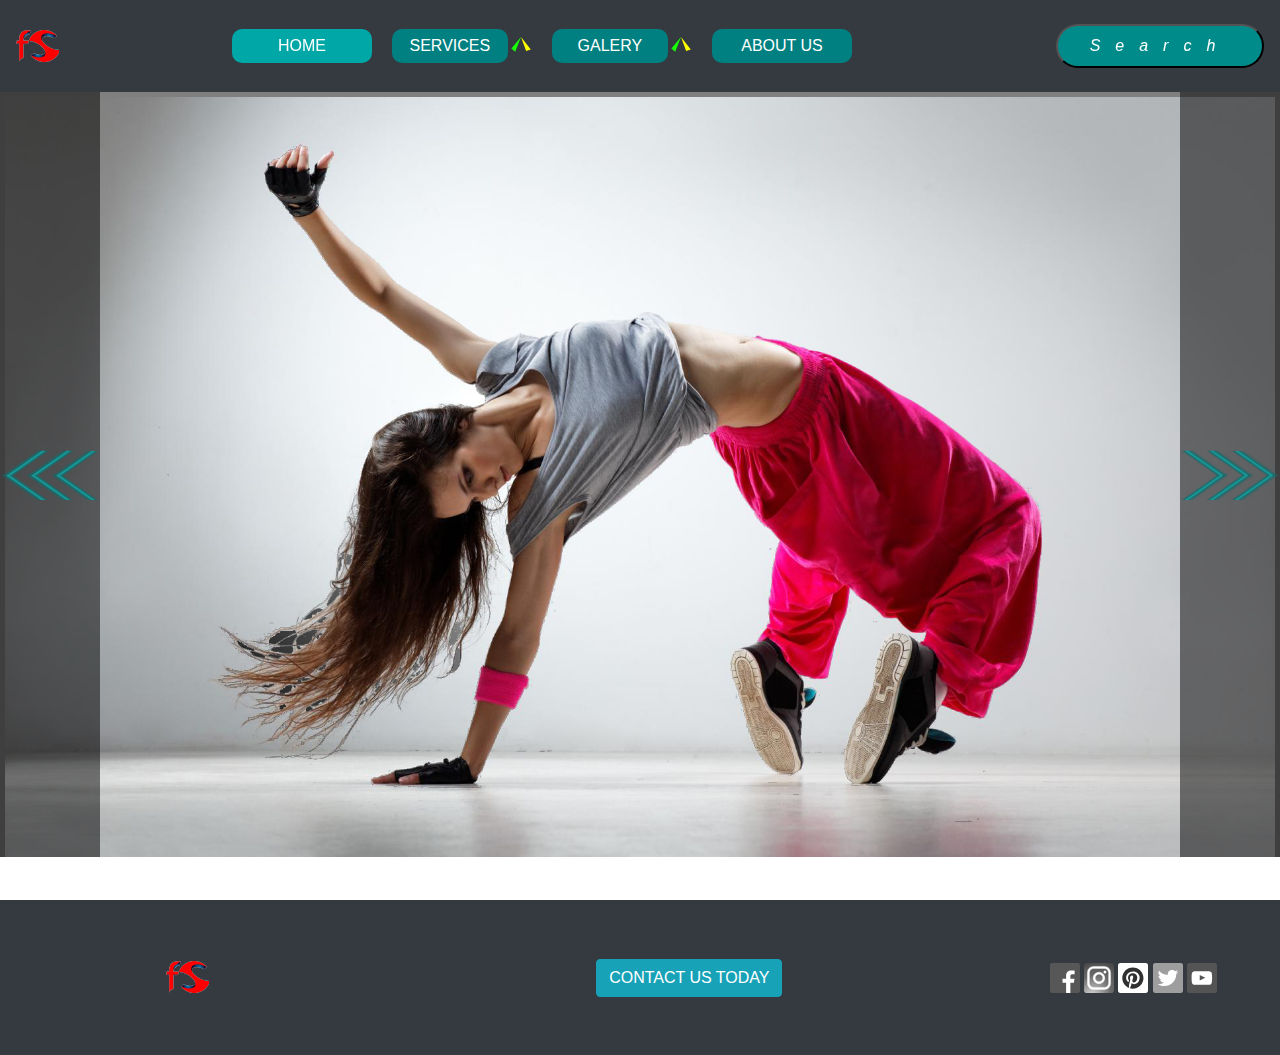
<file: flex-studio/index.html>
﻿<!DOCTYPE html>
<html lang="en">
<head>
  <title>Flex-Studio</title>
  <meta charset="UTF-8">
  <meta name="description" content="Flex-Studio">
  <meta name="keywords" content="Flex-Studio, Flex, Studio, Flex Studio, Studio Flex">
  <meta name="author" content="">
  <meta name="viewport" content="width=device-width, initial-scale=1.0">
  <link rel="stylesheet" type="text/css" href="css/bootstrap.min.css">
  <link rel="stylesheet" type="text/css" href="css/style.css">

</head>

<body>
  <header>
    <nav class="navbar navbar-expand-lg navbar navbar-dark bg-dark justify-content-lg-between flex-lg-wrap w-100">
  <!-- logo -->
      <a class="navbar-brand text-hide order-md-1" href="index.html">life STYLE Free PSD Website Tem<img src="images/logo.png"></a>
  <!-- menu button -->
      <button type="button" class="fs-menu-button order-md-3" onclick="menuShowFunction()">
        <span class="fs-menu-b-item1" id="fs_menu_b_item1"></span>
        <span class="fs-menu-b-item2" id="fs_menu_b_item2"></span>
        <span class="fs-menu-b-item3" id="fs_menu_b_item3"></span>
      </button>
  <!-- search button -->
      <button type="button" class="input-search d-xs-flex col-md-2 col-sm-12 col-md-7 col-lg-2 order-md-2 order-lg-4 my-3 ml-lg-5" data-toggle="modal" data-target="#exampleModal" data-whatever="@getbootstrap">Search</button>
  <!-- menu -->
      <div class="order-md-4 order-lg-3" id="">
        <ul class="h-menu" id="h_menu">
          <li>
            <div class="fs-menu-page fs-active">
              <a href="index.html">HOME</a>
              <!-- <div class="fs-dropdown-icon" id="fs-dropdown-icon1">
                <span class="fs-span-icon"></span>
              </div> -->
            </div>
            <!-- <div class="fs-menu-item" id="fs_menu_item1">
              <a href="#">TEST</a>
              <a href="#">TEST</a>
              <a href="#">TEST</a>
              <a href="#">TEST</a>
              <a href="#">TEST</a>
            </div> -->
          </li>
          <li>
            <div class="fs-menu-page">
              <a href="#">SERVICES</a>
              <div class="fs-dropdown-icon" id="fs-dropdown-icon2" onclick="iconClickFunction(1)">
                <span class="fs-span-icon" id="fs_span_icon2"></span>
              </div>
            </div>
            <div class="fs-menu-item" id="fs_menu_item2">
              <a href="#">Service 1</a>
              <a href="#">Service 2</a>
              <a href="#">Service 3</a>
              <a href="#">Service 4</a>
              <a href="#">Service 5</a>
            </div>
          </li>
          <li>
            <div class="fs-menu-page">
              <a href="#">GALERY</a>
              <div class="fs-dropdown-icon" id="fs-dropdown-icon3" onclick="iconClickFunction(2)">
                <span class="fs-span-icon" id="fs_span_icon3"></span>
              </div>
            </div>
            <div class="fs-menu-item" id="fs_menu_item3">
              <a href="#">Gallery 1</a>
              <a href="#">Gallery 2</a>
              <a href="#">Gallery 3</a>
              <a href="#">Gallery 4</a>
              <a href="#">Gallery 5</a>
            </div>
          </li>
          <li>
            <div class="fs-menu-page">
              <a href="about_us.html">ABOUT US</a>
              <!-- <div class="fs-dropdown-icon" id="fs-dropdown-icon4">
                <span class="fs-span-icon"></span>
              </div> -->
            </div>
            <!-- <div class="fs-menu-item" id="fs_menu_item4">
              <a href="#">TEST</a>
              <a href="#">TEST</a>
              <a href="#">TEST</a>
              <a href="#">TEST</a>
              <a href="#">TEST</a>
            </div> -->
          </li>
        </ul>
      </div>
    </nav>
        <section>
          <div class="fs-slider-conteiner">
            <div class="fs-img-window">            
                <div id="div-preview" class="fs-botton-preview">
                    <div class="fs-preview" id="fsPreview" onclick="myFunction(0)" onmouseover="previewFunction()" onmouseout="stopPreviewFunction()">
                        <div class="fs-preview-background"></div>
                        <div class="fs-preview-icon">
                            <div class="fs-icon1" id="previewIcon1">
                                
                            </div>
                            <div class="fs-icon2" id="previewIcon2">
                                
                            </div>
                            <div class="fs-icon3" id="previewIcon3">
                                
                            </div>
                        </div>
                    </div>
                </div>
                <div id="div-next" class="fs-botton-next">
                    <div class="fs-next" id="fsNext" onClick="myFunction(1)" onmouseover="nextFunction()" onmouseout="stopNextFunction()">
                        <div class="fs-next-background"></div>
                        <div class="fs-next-icon">
                            <div class="fs-icon1" id="nextIcon1">
                                
                            </div>
                            <div class="fs-icon2" id="nextIcon2">
                                
                            </div>
                            <div class="fs-icon3" id="nextIcon3">
                                
                            </div>
                        </div>
                    </div>
                </div>

                <div class="fs-img-conteiner" id="imgConteiner">
                    <div><img src="images/hip-hop1.jpg"></div>
                    <div><img src="images/hip-hop2.jpg"></div>
                    <div><img src="images/hip-hop3.jpg"></div>
                    <div><img src="images/hip-hop4.jpg"></div>
                    <div><img src="images/hip-hop5.jpg"></div>
                </div>
                <div class="fs-img-conteiner fs-imgConteiner-clon" id="imgConteiner-clon">
                  <div><img src="images/hip-hop1.png"></div>
                  <div><img src="images/hip-hop2.png"></div>
                  <div><img src="images/hip-hop3.png"></div>
                  <div><img src="images/hip-hop4.png"></div>
                  <div><img src="images/hip-hop5.png"></div>
              </div>
            </div>
        </div>
        </section>
  </header>
  <footer class="d-md-flex center bg-dark p-5 fs-footer w-100">	
		<article class="py-2 col-sm-12 col-md-3">
			<a class="navbar-brand text-hide order-md-1" href="index.html">life STYLE Free PSD Website Tem<img src="images/logo.png"></a>
		</article>
		<article class="py-2 fs-contactUs col-sm-12 col-md-3">
				<button type="button" class="btn btn-info" data-toggle="modal" data-target="#lsContactUs" data-whatever="@getbootstrap">CONTACT US TODAY</button>
		</article>
		<nav class="f-links py-2 col-sm-12 col-md-3 col-lg-2">
			<ul class="flex-sb-c m-0 justify-content-between w-100">
				<li>
					<a href="https://www.facebook.com/"><img src="images/facebook.svg"></a>
				</li>
				<li>
					<a href="https://www.instagram.com/"><img src="images/instagram.svg"></a>
				</li>
				<li>
					<a href="https://www.pinterest.com/"><img src="images/pinterest.svg"></a>
				</li>
				<li>
					<a href="https://twitter.com/"><img src="images/twitter.svg"></a>
				</li>
				<li>
					<a href="https://www.youtube.com/"><img src="images/youtube.svg"></a>
				</li>
			</ul>
    </nav>
</footer>



  <div class="modal fade" id="exampleModal" tabindex="-1" role="dialog" aria-labelledby="exampleModalLabel" aria-hidden="true">
    <div class="modal-dialog modal-lg modal-dialog-centered" role="document">
      <div class="modal-content">
        <div class="modal-header">
      <form class="d-sm-flex my-6 my-lg-0 col-12">
      <input class="form-control mr-sm-2" type="search" placeholder="Search" aria-label="Search" autofocus>
  
      <button class="btn btn-outline-info my-2 my-sm-0 col-sm" type="submit">Search</button>
      </form>
        </div>
        <div class="modal-footer">
          <button type="button" class="btn btn-secondary " data-dismiss="modal">Close</button>
        </div>
      </div>
    </div>
  </div>
  
  <div class="modal fade" id="lsContactUs" tabindex="-1" role="dialog" aria-labelledby="exampleModalLabel" aria-hidden="true">
    <div class="modal-dialog modal-lg modal-dialog-centered" role="document">
      <div class="modal-content p-3">
      <form class="">
        <div class="d-flex">
          <div class="py-2 col-sm-12 col-md-6">
          <label for="ls-firstName">First Name</label>
          <input class="form-control" type="text" name="firstName" id="ls-firstName" value="" autofocus>
          </div>
  
  
          <div class="py-2 col-sm-12 col-md-6">
          <label for="ls-lastName">Last Name</label>
          <input class="form-control" type="text" name="ls-lastName" id="ls-lastName" value="">
          </div>
        </div>
      
      <div class="p-3">
        <div class="form-check">
          <input class="form-check-input" type="radio" name="gender" id="gender1" value="male" checked>
          <label class="form-check-label" for="gender1">male</label>
        </div>
  
        <div class="form-check">
          <input class="form-check-input" type="radio" name="gender" id="gender2" value="female">
          <label class="form-check-label" for="gender2">female</label>
        </div>
      </div>
      
      <div class="p-3">
        <label for="ls-Email">Email address</label>
        <input type="email" class="form-control" id="ls-Email" aria-describedby="emailHelp" placeholder="Enter email">
      </div>
  
      <div class="p-3">
        <label for="ls-textarea">message</label>
        <textarea class="form-control" id="ls-textarea" rows="3"></textarea>
      </div>
  
      <div class="d-flex justify-content-between px-3">
        <button class="btn btn-outline-info my-2 my-sm-0" type="submit">Send</button>
        <button type="button" class="btn btn-outline-info my-2 my-sm-0" data-dismiss="modal">Close</button>
      </div>
      </form>
      </div>
    </div>
  </div>
<!-- <script type="text/javascript" src="js/jquery-3.4.1.min.js"></script> -->
<script src="https://ajax.googleapis.com/ajax/libs/jquery/3.4.0/jquery.min.js"></script>
<script type="text/javascript" src="js/popper.min.js"></script>
<script type="text/javascript" src="js/bootstrap.min.js"></script>
<script type="text/javascript" src="js/main.js"></script>


<!-- <script>
  $('.modal').on('shown.bs.modal', function() {
    $(this).find('[autofocus]').focus();
  });
  </script> -->
<!-- <script type="text/javascript" src="js/jquery.easing.1.3.js"></script> -->
</body>
</html>
</file>
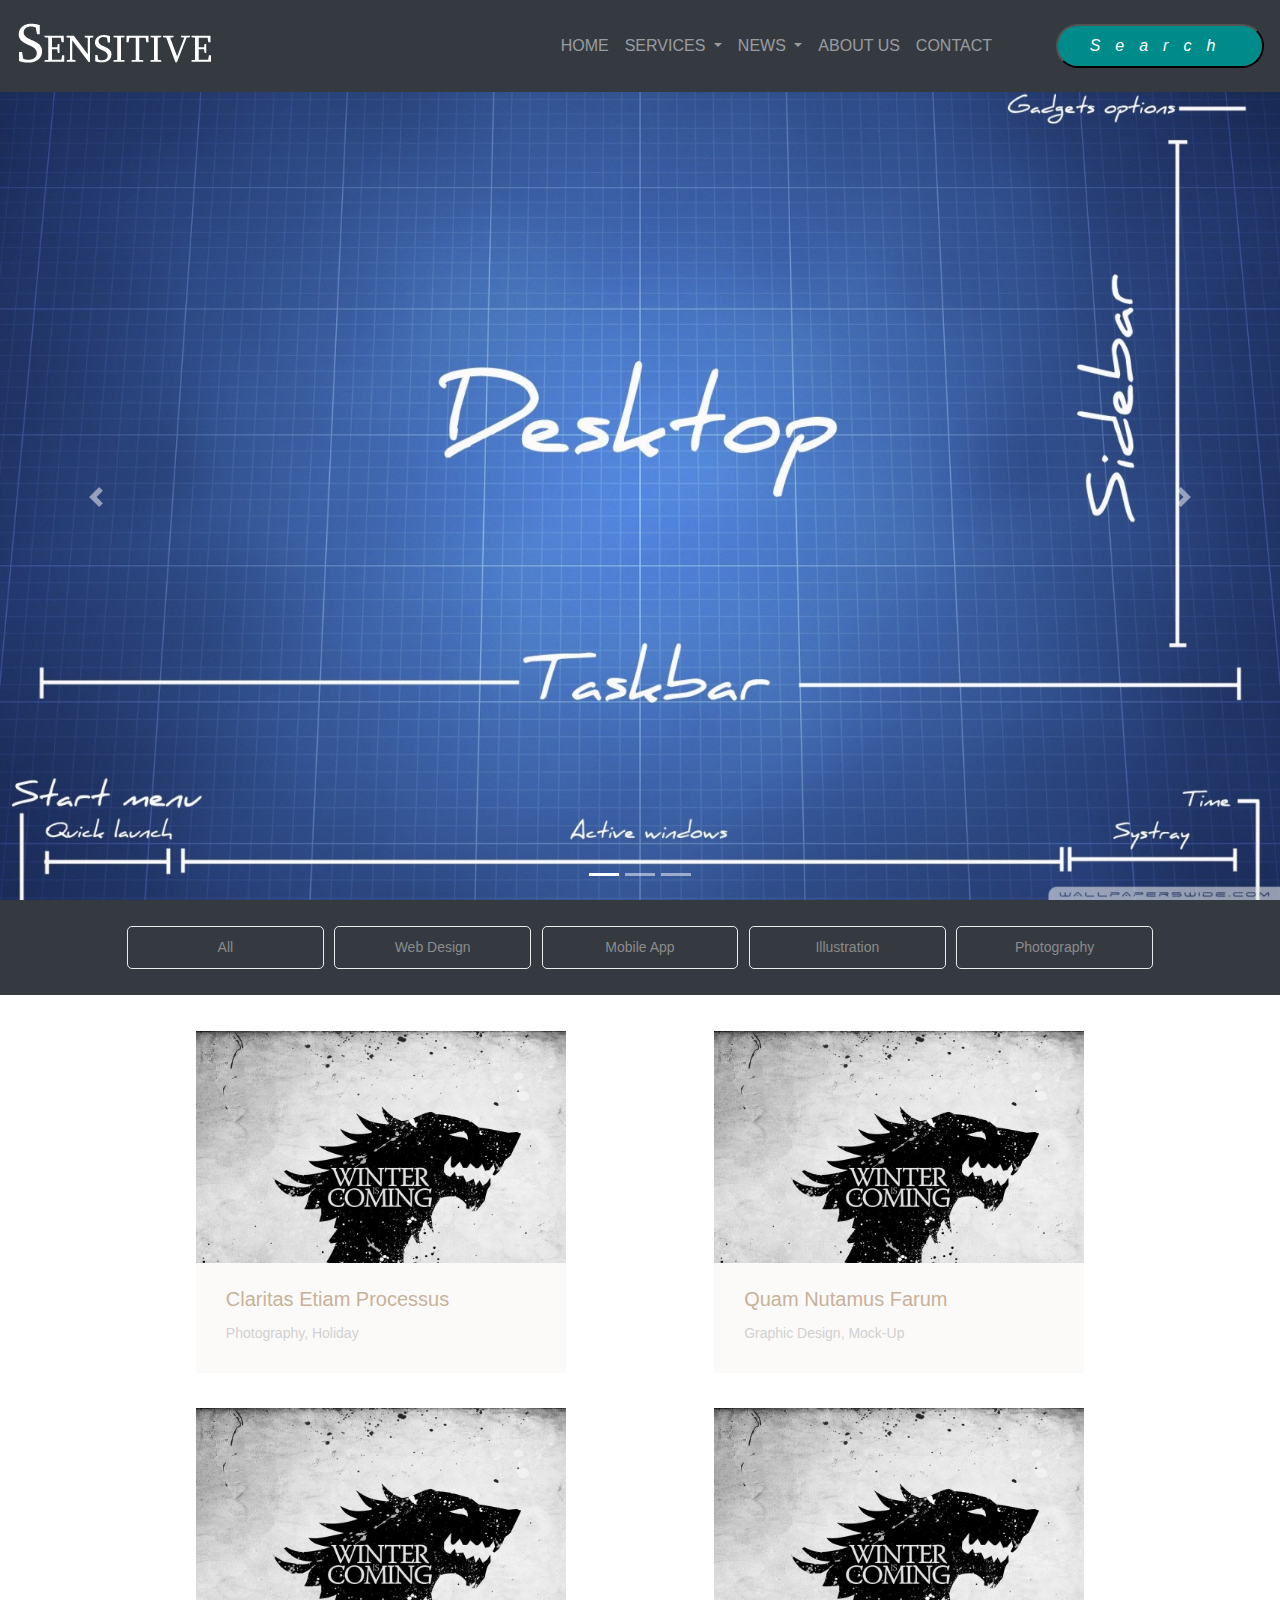
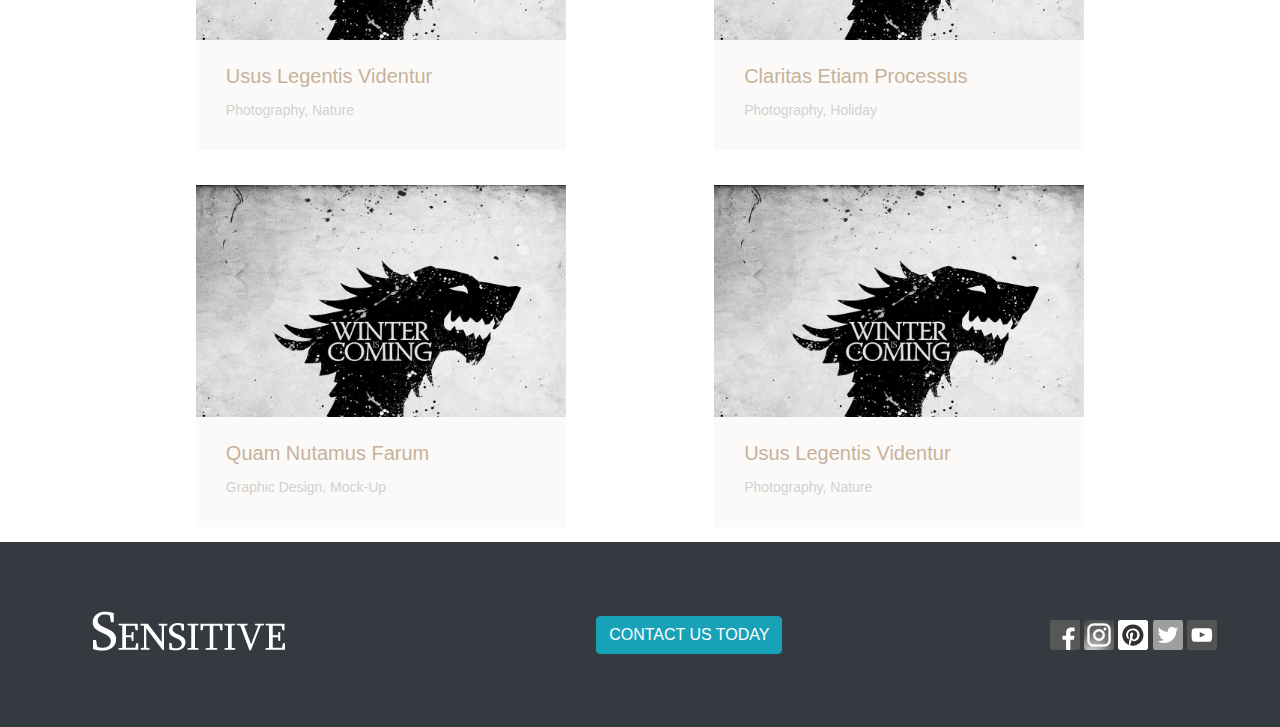
<file: Sensitive/index.html>
<!DOCTYPE html>
<html lang="en">

<head>
<title>life sensitive</title>
	<meta charset="UTF-8">
	<meta name="description" content="life sensitive">
	<meta name="keywords" content="life sensitive, life, sensitive">
	<meta name="author" content="">
	<meta name="viewport" content="width=device-width, user-scalable=no, shrink-to-fit=no">
	<link rel="stylesheet" type="text/css" href="css/bootstrap.min.css">
	<link rel="stylesheet" href="https://cdnjs.cloudflare.com/ajax/libs/font-awesome/4.7.0/css/font-awesome.min.css">
	<link rel="stylesheet" type="text/css" href="css/style.css">
	
</head>
<body>

<header>
	<nav class="navbar navbar-expand-lg navbar navbar-dark bg-dark justify-content-lg-between flex-lg-wrap w-100">
		<a class="navbar-brand text-hide order-md-1" href="index.html">life STYLE Free PSD Website Tem<img src="img/logo.png"></a>

		<button class="navbar-toggler order-md-3" type="button" data-toggle="collapse" data-target="#navbarSupportedContent" aria-controls="navbarSupportedContent" aria-expanded="false" aria-label="Toggle navigation">
			<span class="navbar-toggler-icon"></span>
		</button>

		<button type="button" class="input-search d-xs-flex col-md-2 col-sm-12 col-md-7 col-lg-2 order-md-2 order-lg-4 my-3 ml-lg-5" data-toggle="modal" data-target="#exampleModal" data-whatever="@getbootstrap">Search</button>
		
		<div class="collapse navbar-collapse justify-content-end order-md-4 order-lg-3 positi h-menu" id="navbarSupportedContent">
			
			
			
			<ul class="navbar-nav col-12 justify-content-end bg-dark px-sm-3 px-lg-2" >
				<li class="nav-item dropdown"><a class="nav-link" href="index.html" id="drop-1" role="button" data-toggle="dropdown" aria-haspopup="true" aria-expanded="false"> HOME </a>
			     <!--   <div class="dropdown-menu" aria-labelledby="drop-1">-->
    				<!--	<a class="dropdown-item" href="#">demo</a>-->
    				<!--	<a class="dropdown-item" href="#">demo</a>-->
    				<!--	<div class="dropdown-divider"></div>-->
    				<!--	<a class="dropdown-item" href="#">DEMO</a>-->
				    <!--</div>-->
				</li>
				<li class="nav-item dropdown"><a class="nav-link dropdown-toggle" href="#" id="drop-2" role="button" data-toggle="dropdown" aria-haspopup="true" aria-expanded="false"> SERVICES </a>
				   <div class="dropdown-menu" aria-labelledby="drop-2">
						<a class="dropdown-item" href="#">demo</a>
						<a class="dropdown-item" href="#">demo</a>
						<div class="dropdown-divider"></div>
						<a class="dropdown-item" href="#">DEMO</a>
					</div>
				</li>
				<li class="nav-item dropdown"><a class="nav-link dropdown-toggle" href="#" id="drop-3" role="button" data-toggle="dropdown" aria-haspopup="true" aria-expanded="false"> NEWS </a>
				   <div class="dropdown-menu" aria-labelledby="drop-3">
						<a class="dropdown-item" href="#">demo</a>
						<a class="dropdown-item" href="#">demo</a>
						<div class="dropdown-divider"></div>
						<a class="dropdown-item" href="#">DEMO</a>
					</div>
				</li>
				<li class="nav-item dropdown"><a class="nav-link" href="#" id="drop-4" role="button" data-toggle="dropdown" aria-haspopup="true" aria-expanded="false"> ABOUT US </a>
				 <!--  <div class="dropdown-menu" aria-labelledby="drop-4">-->
					<!--	<a class="dropdown-item" href="#">demo</a>-->
					<!--	<a class="dropdown-item" href="#">demo</a>-->
					<!--	<div class="dropdown-divider"></div>-->
					<!--	<a class="dropdown-item" href="#">DEMO</a>-->
					<!--</div>-->
				</li>
				<li class="nav-item dropdown"><a class="nav-link" href="#" id="drop-5" role="button" data-toggle="dropdown" aria-haspopup="true" aria-expanded="false"> CONTACT </a>
				 <!--  <div class="dropdown-menu" aria-labelledby="drop-5">-->
					<!--	<a class="dropdown-item" href="#">demo</a>-->
					<!--	<a class="dropdown-item" href="#">demo</a>-->
					<!--	<div class="dropdown-divider"></div>-->
					<!--	<a class="dropdown-item" href="#">DEMO</a>-->
					<!--</div>-->
				</li>
			</ul>
		</div>
	</nav>
	
	<article class="">
		<div id="carouselExampleIndicators" class="carousel slide" data-ride="carousel">
		  <ol class="carousel-indicators">
		    <li data-target="#carouselExampleIndicators" data-slide-to="0" class="active"></li>
		    <li data-target="#carouselExampleIndicators" data-slide-to="1"></li>
		    <li data-target="#carouselExampleIndicators" data-slide-to="2"></li>
		  </ol>
		  <div class="carousel-inner">
		    <div class="carousel-item active">
		      <div class="ls-ImBlock"><img class="d-block w-100" src="img/desktop.jpg" alt="First slide"></div>
		    </div>
		    <div class="carousel-item">
		      <div class="ls-ImBlock"><img class="d-block w-100" src="img/desktop.jpg" alt="Second slide"></div>
		    </div>
		    <div class="carousel-item">
		      <div class="ls-ImBlock"><img class="d-block w-100" src="img/desktop.jpg" alt="Third slide"></div>
		    </div>
		  </div>
		  <a class="carousel-control-prev" href="#carouselExampleIndicators" role="button" data-slide="prev">
		    <span class="carousel-control-prev-icon" aria-hidden="true"></span>
		    <span class="sr-only">Previous</span>
		  </a>
		  <a class="carousel-control-next" href="#carouselExampleIndicators" role="button" data-slide="next">
		    <span class="carousel-control-next-icon" aria-hidden="true"></span>
		    <span class="sr-only">Next</span>
		  </a>
		</div>
	</article>
</header>

<section>
	<article>
		<section class="w-Latest-Projects">
			
			<article class="w-Project2">
				<nav class="bg-dark w-100">
					<ul class="d-md-flex justify-content-between col-md-11 col-lg-10 py-3 mx-auto">
						<li>
							<a href="#">All</a>
						</li>
						<li>
							<a href="#">Web Design</a>
						</li>
						<li>
							<a href="#">Mobile App</a>
						</li>
						<li>
							<a href="#">Illustration</a>
						</li>
						<li>
							<a href="#">Photography</a>
						</li>
					</ul>
				</nav>
			</article>
			<article class="w-Project3">
				<div class="d-md-flex justify-content-around flex-wrap col-md-11 col-lg-10 m-auto">
					<div class="w-project-item">
						<div class="ls-images">
							<img src="img/wolf.jpg">
						</div>
						<div class="w-project-slide1">
							<a href="#"><i class="fa fa-link" aria-hidden="true"></i></a>
							<a href="#"><i class="fa fa-search" aria-hidden="true"></i></a>
						</div>
						<div class="w-project-slide2">
							
							<h2>
								<a href="#">Claritas Etiam Processus</a>
							</h2>
							<p>
								Photography, Holiday
							</p>
						</div>
					</div>
					<div class="w-project-item">
						<div class="ls-images">
							<img src="img/wolf.jpg">
						</div>
						<div class="w-project-slide1">
							<a href="#"><i class="fa fa-link" aria-hidden="true"></i></a>
							<a href="#"><i class="fa fa-search" aria-hidden="true"></i></a>
						</div>
						<div class="w-project-slide2">
							
							<h2>
								<a href="#">Quam Nutamus Farum</a>
							</h2>
							<p>
								Graphic Design, Mock-Up
							</p>
						</div>
					</div>
					<div class="w-project-item">
						<div class="ls-images">
							<img src="img/wolf.jpg">
						</div>
						<div class="w-project-slide1">
							<a href="#"><i class="fa fa-link" aria-hidden="true"></i></a>
							<a href="#"><i class="fa fa-search" aria-hidden="true"></i></a>
						</div>
						<div class="w-project-slide2">
							
							<h2>
								<a href="#">Usus Legentis Videntur</a>
							</h2>
							<p>
								Photography, Nature
							</p>
						</div>
					</div>  
					<div class="w-project-item">
						<div class="ls-images">
							<img src="img/wolf.jpg">
						</div>
						<div class="w-project-slide1">
							<a href="#"><i class="fa fa-link" aria-hidden="true"></i></a>
							<a href="#"><i class="fa fa-search" aria-hidden="true"></i></a>
						</div>
						<div class="w-project-slide2">
							
							<h2>
								<a href="#">Claritas Etiam Processus</a>
							</h2>
							<p>
								Photography, Holiday
							</p>
						</div>
					</div>
					<div class="w-project-item">
						<div class="ls-images">
							<img src="img/wolf.jpg">
						</div>
						<div class="w-project-slide1">
							<a href="#"><i class="fa fa-link" aria-hidden="true"></i></a>
							<a href="#"><i class="fa fa-search" aria-hidden="true"></i></a>
						</div>
						<div class="w-project-slide2">
							
							<h2>
								<a href="#">Quam Nutamus Farum</a>
							</h2>
							<p>
								Graphic Design, Mock-Up
							</p>
						</div>
					</div>
					<div class="w-project-item">
						<div class="ls-images">
							<img src="img/wolf.jpg">
						</div>
						<div class="w-project-slide1">
							<a href="#"><i class="fa fa-link" aria-hidden="true"></i></a>
							<a href="#"><i class="fa fa-search" aria-hidden="true"></i></a>
						</div>
						<div class="w-project-slide2">
							
							<h2>
								<a href="#">Usus Legentis Videntur</a>
							</h2>
							<p>
								Photography, Nature
							</p>
						</div>
					</div>  
					</div>
			</article>
		</section>
	</article>
</section>
<footer class="d-md-flex center bg-dark p-5 w-100">	
		<article class="py-2 col-sm-12 col-md-3">
			<a class="navbar-brand text-hide order-md-1" href="index.html">life STYLE Free PSD Website Tem<img src="img/logo.png"></a>
		</article>
		<article class="py-2 ls-contactUs col-sm-12 col-md-3">
				<button type="button" class="btn btn-info" data-toggle="modal" data-target="#lsContactUs" data-whatever="@getbootstrap">CONTACT US TODAY</button>
		</article>
		<nav class="f-links py-2 col-sm-12 col-md-3 col-lg-2">
			<ul class="flex-sb-c m-0 justify-content-between w-100">
				<li>
					<a href="https://www.facebook.com/"><img src="img/facebook.svg"></a>
				</li>
				<li>
					<a href="https://www.instagram.com/"><img src="img/instagram.svg"></a>
				</li>
				<li>
					<a href="https://www.pinterest.com/"><img src="img/pinterest.svg"></a>
				</li>
				<li>
					<a href="https://twitter.com/"><img src="img/twitter.svg"></a>
				</li>
				<li>
					<a href="https://www.youtube.com/"><img src="img/youtube.svg"></a>
				</li>
			</ul>
		</nav>
</footer>

<div class="modal fade" id="exampleModal" tabindex="-1" role="dialog" aria-labelledby="exampleModalLabel" aria-hidden="true">
  <div class="modal-dialog modal-lg modal-dialog-centered" role="document">
    <div class="modal-content">
      <div class="modal-header">
		<form class="d-sm-flex my-6 my-lg-0 col-12">
		<input class="form-control mr-sm-2" type="search" placeholder="Search" aria-label="Search" autofocus>

		<button class="btn btn-outline-info my-2 my-sm-0 col-sm" type="submit">Search</button>
		</form>
      </div>
      <div class="modal-footer">
        <button type="button" class="btn btn-secondary " data-dismiss="modal">Close</button>
      </div>
    </div>
  </div>
</div>

<div class="modal fade" id="lsContactUs" tabindex="-1" role="dialog" aria-labelledby="exampleModalLabel" aria-hidden="true">
  <div class="modal-dialog modal-lg modal-dialog-centered" role="document">
    <div class="modal-content p-3">
		<form class="form-group">
			<div class="form-group d-flex flex-wrap">
				<div class="form-group py-2 col-sm-12 col-md-6">
				<label for="ls-firstName">First Name</label>
				<input class="form-control" type="text" name="firstName" id="ls-firstName" value="" autofocus>
				</div>


				<div class="form-group py-2 col-sm-12 col-md-6">
				<label for="ls-lastName">Last Name</label>
				<input class="form-control" type="text" name="ls-lastName" id="ls-lastName" value="">
				</div>
			</div>
		
		<div class="form-group p-3">
			<div class="form-check">
				<input class="form-check-input" type="radio" name="gender" id="gender1" value="male" checked>
				<label class="form-check-label" for="gender1">male</label>
			</div>

			<div class="form-check">
				<input class="form-check-input" type="radio" name="gender" id="gender2" value="female">
				<label class="form-check-label" for="gender2">female</label>
			</div>
		</div>
		
		<div class="form-group p-3">
			<label for="ls-Email">Email address</label>
			<input type="email" class="form-control" id="ls-Email" aria-describedby="emailHelp" placeholder="Enter email">
		</div>

		<div class="form-group p-3">
			<label for="ls-textarea">message</label>
			<textarea class="form-control" id="ls-textarea" rows="3"></textarea>
		</div>

		<div class="form-group px-3">
		<button class="form-group btn btn-outline-info my-2 my-sm-0" type="submit">Send</button>
		</div>
		</form>
      <div class="modal-footer">
        <button type="button" class="btn btn-outline-info col-sm-12 col-md-auto" data-dismiss="modal">Close</button>
      </div>
    </div>
  </div>
</div>



<script type="text/javascript" src="js/jquery-3.3.1.min.js"></script>
<script type="text/javascript" src="js/popper.min.js"></script>
<script type="text/javascript" src="js/bootstrap.min.js"></script>

<script>
$('.modal').on('shown.bs.modal', function() {
  $(this).find('[autofocus]').focus();
});
</script>
<script>
	$(".carousel").on("touchstart", function(event){
	var xClick = event.originalEvent.touches[0].pageX;
$(this).one("touchmove", function(event){
	var xMove = event.originalEvent.touches[0].pageX;
	if( Math.floor(xClick - xMove) > 5 ){
		$(this).carousel('next');
	}
	else if( Math.floor(xClick - xMove) < -5 ){
		$(this).carousel('prev');
	}
});
$(".carousel").on("touchend", function(){
		$(this).off("touchmove");
});
});
</script>

	</body>
</html>
</file>
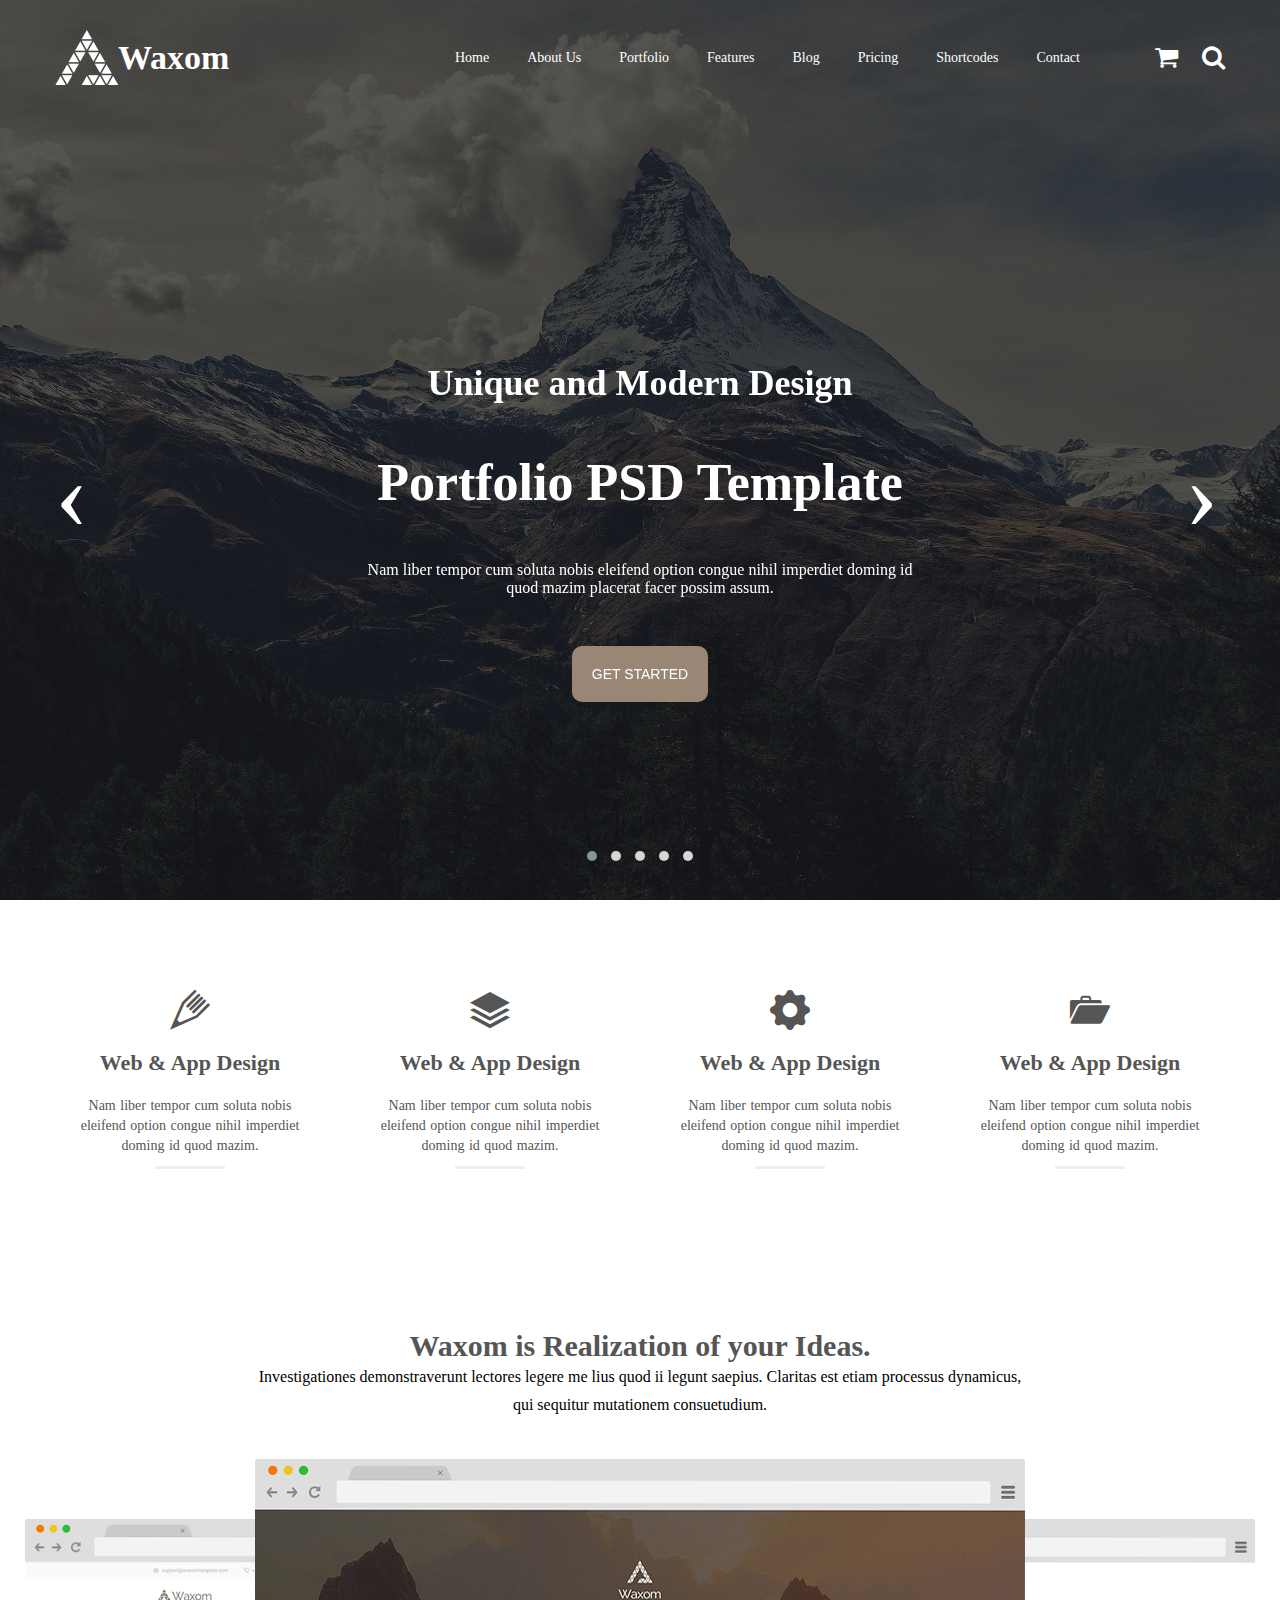
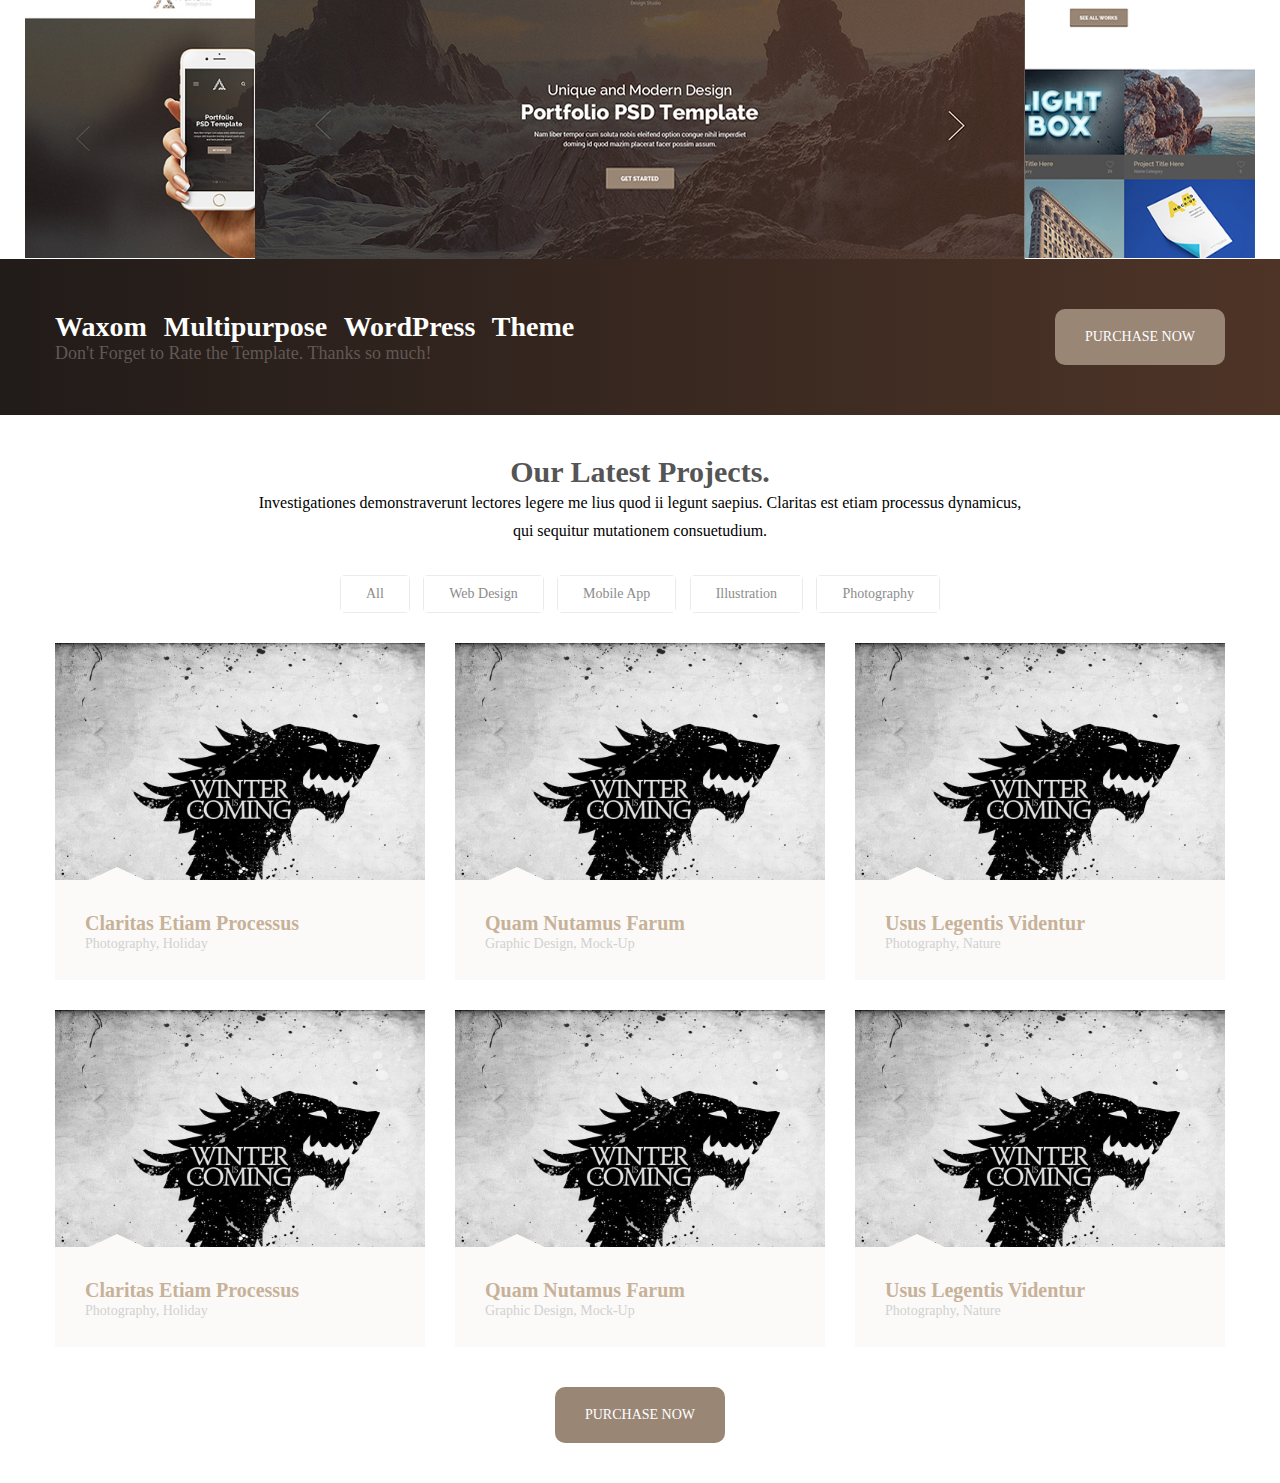
<file: waxom/index.html>
<!DOCTYPE html>
<html lang="en">

<head>
<title>Waxom</title>
	<link rel="icon" href="favicon.png" type="image/png" sizes="16x16">
	<meta charset="UTF-8">
	<meta name="description" content="">
	<meta name="keywords" content="">
	<meta name="author" content="">
	<meta name="viewport" content="width=device-width, initial-scale=1.0">
	
	
	
	
	
	
	<link rel="stylesheet" type="text/css" href="css/style.css">
	<link rel="stylesheet" href="css/sliderstyle.css">
	<link rel="stylesheet" href="https://cdnjs.cloudflare.com/ajax/libs/font-awesome/4.7.0/css/font-awesome.min.css">
	<link rel="stylesheet" type="text/css" href="css/styles.css">
	<link rel="stylesheet" type="text/css" href="css/owl.theme.green.min.css">
	<link rel="stylesheet" type="text/css" href="css/owl.theme.default.min.css">
	<link rel="stylesheet" type="text/css" href="css/owl.carousel.min.css">
	
	
	
</head>

<body>
	<header>
		<div class="w-header">
			 <!-- <div class="w-grid">
				<div class="w-grid-lines"></div>
				<div class="w-grid-lines"></div>
				<div class="w-grid-lines"></div>
				<div class="w-grid-lines"></div>
				<div class="w-grid-lines"></div>
				<div class="w-grid-lines"></div>
				<div class="w-grid-lines"></div>
				<div class="w-grid-lines"></div>
				<div class="w-grid-lines"></div>
				<div class="w-grid-lines"></div>
				<div class="w-grid-lines"></div>
				<div class="w-grid-lines"></div>
			</div>  -->
			<div class="w-header-menu">
				<h1>
				<a href="#" class="w-logo">
					<img class="w-logo1" src="img/logo1.png" alt="Waxom white logo">
					<img class="w-logo2" src="img/logo2.png" alt="Waxom black logo">
					<div class="hover_waxom"><span>Waxom</span>
					</div>
				</a>
				
				</h1>
				<article>
				<nav>
					<ul>
						<li><a href="#">Home</a></li>
						<li><a href="#">About Us</a></li>
						<li><a href="#">Portfolio</a></li>
						<li><a href="#">Features</a></li>
						<li><a href="#">Blog</a></li>
						<li><a href="#">Pricing</a></li>
						<li><a href="#">Shortcodes</a></li>
						<li><a href="#">Contact</a></li>
					</ul>
				</nav>
				<div class="cartSearch">
					<a href="#">
					<i class="fa fa-shopping-cart" aria-hidden="true" fa-5x></i>
					</a>
					<a href="#">
					<i class="fa fa-search" aria-hidden="true"></i>
					</a>
				</div>
				</article>
			</div>
			<div class="w-header-slider">


<div class="owl-carousel owl-theme">
					<div class="item">
						<div class="w-slide1">
							<div class="color1">
								<h3>Unique and Modern Design</h3>
							</div>
							<div class="color1">
								<h2>Portfolio PSD Template</h2>
							</div>
							<div class="color1">
								<p>
								Nam liber tempor cum soluta nobis eleifend option congue nihil imperdiet doming id quod mazim placerat facer possim assum.
								</p>
							</div>
							<div>
								<div class="hover_bottom"><button type="button" onclick="myFunction1()">GET STARTED</button>
								</div>
							</div>
						</div>
					</div>
					<div class="item">
						<div class="w-slide1">
							<div class="color2">
								<h3>Unique and Modern Design</h3>
							</div>
							<div class="color2">
								<h2>Portfolio PSD Template</h2>
							</div>
							<div class="color2">
								<p>
								Nam liber tempor cum soluta nobis eleifend option congue nihil imperdiet doming id quod mazim placerat facer possim assum.
								</p>
							</div>
							<div>
								<div class="hover_bottom">
									<button type="button" onclick="myFunction2()">GET STARTED</button>
								</div>
							</div>
						</div>
					</div>
					<div class="item">
						<div class="w-slide1">
							<div class="color3">
								<h3>Unique and Modern Design</h3>
							</div>
							<div class="color3">
								<h2>Portfolio PSD Template</h2>
							</div>
							<div class="color3">
								<p>
								Nam liber tempor cum soluta nobis eleifend option congue nihil imperdiet doming id quod mazim placerat facer possim assum.
								</p>
							</div>
							<div>
								<div class="hover_bottom">
									<button type="button" onclick="myFunction3()">GET STARTED</button>
								</div>
							</div>
						</div>
					</div>
					<div class="item">
						<div class="w-slide1">
							<div class="color4">
								<h3>Unique and Modern Design</h3>
							</div>
							<div class="color4">
								<h2>Portfolio PSD Template</h2>
							</div>
							<div class="color4">
								<p>
								Nam liber tempor cum soluta nobis eleifend option congue nihil imperdiet doming id quod mazim placerat facer possim assum.
								</p>
							</div>
							<div>
								<div class="hover_bottom">
									<button type="button" onclick="myFunction4()">GET STARTED</button>
								</div>
							</div>
						</div>
					</div>
					<div class="item">
						<div class="w-slide1">
							<div class="color5">
								<h3>Unique and Modern Design</h3>
							</div>
							<div class="color5">
								<h2>Portfolio PSD Template</h2>
							</div>
							<div class="color5">
								<p>
								Nam liber tempor cum soluta nobis eleifend option congue nihil imperdiet doming id quod mazim placerat facer possim assum.
								</p>
							</div>
							<div>
								<div class="hover_bottom">
									<button type="button" onclick="myFunction5()">GET STARTED</button>
								</div>
							</div>
						</div>
					</div>
			</div>
		</div>
		</div>
	</header>
<section class="w-section">
	<section class="w-Services">
		<article>
			<div>
				<h2><a href="#"><i class="icon icon-pencil"></i></a></h2>
				<h3><a href="#">Web & App Design</a></h3>
				<p>
					Nam liber tempor cum soluta nobis eleifend option congue nihil imperdiet doming id quod mazim.
				</p>
				<div class="w-service-bottom-stroce">
					
				</div>
			</div>
			<div>
				<h2><a href="#"><i class="icon icon-paper"></i></a></h2>
				<h3><a href="#">Web & App Design</a></h3>
				<p>
					Nam liber tempor cum soluta nobis eleifend option congue nihil imperdiet doming id quod mazim.
				</p>
				<div class="w-service-bottom-stroce">
					
				</div>
			</div>
			<div>
				<h2><a href="#"><i class="icon icon-setting1"></i></a></h2>
				<h3><a href="#">Web & App Design</a></h3>
				<p>
					Nam liber tempor cum soluta nobis eleifend option congue nihil imperdiet doming id quod mazim.
				</p>
				<div class="w-service-bottom-stroce">
					
				</div>
			</div>
			<div>
				<h2><a href="#"><i class="icon icon-folder"></i></a></h2>
				<h3><a href="#">Web & App Design</a></h3>
				<p>
					Nam liber tempor cum soluta nobis eleifend option congue nihil imperdiet doming id quod mazim.
				</p>
				<div class="w-service-bottom-stroce">
					
				</div>
			</div>
		</article>
	</section>
	<section class="w-section-slider">
		<article class="w-article1">
			<h2>
				<a href="#">
					Waxom is Realization of your Ideas.
				</a>
			</h2>
			<p>
				Investigationes demonstraverunt lectores legere me lius quod ii legunt saepius. Claritas est etiam processus dynamicus, qui sequitur mutationem consuetudium.
			</p>
		</article>
		<article class="w-article2">
			<div class="container">
				<div class="poster-main A_Demo">
					<div class="poster-btn poster-prev-btn"></div>
					<ul class="poster-list">
						<!-- <li class="poster-item"><a href="#"><img src="img/1.jpg" width="100%" ></a></li> -->
						<!-- <li class="poster-item"><a href="#"><img src="img/1.jpg" width="100%" ></a></li> -->
						<li class="poster-item"><a href="#"><img src="img/browser-center.jpg"></a></li>
						<li class="poster-item"><a href="#"><img src="img/browser-right.jpg"></a></li>
						<li class="poster-item"><a href="#"><img src="img/browser-left.jpg"></a></li>
						<!-- <li class="poster-item"><a href="#"><img src="img/1.jpg" width="100%" ></a></li> -->
						<!-- <li class="poster-item"><a href="#"><img src="img/1.jpg" width="100%" ></a></li> -->
					</ul>
					<div class="poster-btn poster-next-btn"></div>
				</div>

			</div>
		</article>
		<article class="w-article3">
			<div>
				<div class="w-article3-div1">
					<h2>
						<a href="">
							<span>Waxom</span> <span>Multipurpose</span> <span>WordPress</span> <span>Theme</span>
						</a>
					</h2>
					<span>Don't Forget to Rate the Template. Thanks so much!</span>
				</div>
				<div class="w-article3-div2">
					<a href="">Purchase Now</a>
				</div>
			</div>
		</article>
	</section>
	<section class="w-Latest-Projects">
		<article class="w-Project1 w-article1">
			<h2>
				<a href="#">
					Our Latest Projects.
				</a>
			</h2>
			<p>
				Investigationes demonstraverunt lectores legere me lius quod ii legunt saepius. Claritas est etiam processus dynamicus, qui sequitur mutationem consuetudium.
			</p>
		</article>
		<article class="w-Project2">
			<nav>
				<ul>
					<li>
						<a href="#">All</a>
					</li>
					<li>
						<a href="#">Web Design</a>
					</li>
					<li>
						<a href="#">Mobile App</a>
					</li>
					<li>
						<a href="#">Illustration</a>
					</li>
					<li>
						<a href="#">Photography</a>
					</li>
				</ul>
			</nav>
		</article>
		<article class="w-Project3">
			<div class="w-project-container">
				<div class="w-project-item">
				<img src="img/wolf.jpg">
					<div class="w-project-slide1">
						<a href="#"><i class="fa fa-link" aria-hidden="true"></i></a>
						<a href="#"><i class="fa fa-search" aria-hidden="true"></i></a>
					</div>
					<div class="w-project-slide2">
						<div class="w-project-triangle"></div>
						<h2>
							<a href="#">Claritas Etiam Processus</a>
						</h2>
						<p>
							Photography, Holiday
						</p>
					</div>
				</div>
				<div class="w-project-item">
				<img src="img/wolf.jpg">
					<div class="w-project-slide1">
						<a href="#"><i class="fa fa-link" aria-hidden="true"></i></a>
						<a href="#"><i class="fa fa-search" aria-hidden="true"></i></a>
					</div>
					<div class="w-project-slide2">
						<div class="w-project-triangle"></div>
						<h2>
							<a href="#">Quam Nutamus Farum</a>
						</h2>
						<p>
							Graphic Design, Mock-Up
						</p>
					</div>
				</div>
				<div class="w-project-item">
				<img src="img/wolf.jpg">
					<div class="w-project-slide1">
						<a href="#"><i class="fa fa-link" aria-hidden="true"></i></a>
						<a href="#"><i class="fa fa-search" aria-hidden="true"></i></a>
					</div>
					<div class="w-project-slide2">
						<div class="w-project-triangle"></div>
						<h2>
							<a href="#">Usus Legentis Videntur</a>
						</h2>
						<p>
							Photography, Nature
						</p>
					</div>
				</div>  
				<div class="w-project-item">
				<img src="img/wolf.jpg">
					<div class="w-project-slide1">
						<a href="#"><i class="fa fa-link" aria-hidden="true"></i></a>
						<a href="#"><i class="fa fa-search" aria-hidden="true"></i></a>
					</div>
					<div class="w-project-slide2">
						<div class="w-project-triangle"></div>
						<h2>
							<a href="#">Claritas Etiam Processus</a>
						</h2>
						<p>
							Photography, Holiday
						</p>
					</div>
				</div>
				<div class="w-project-item">
				<img src="img/wolf.jpg">
					<div class="w-project-slide1">
						<a href="#"><i class="fa fa-link" aria-hidden="true"></i></a>
						<a href="#"><i class="fa fa-search" aria-hidden="true"></i></a>
					</div>
					<div class="w-project-slide2">
						<div class="w-project-triangle"></div>
						<h2>
							<a href="#">Quam Nutamus Farum</a>
						</h2>
						<p>
							Graphic Design, Mock-Up
						</p>
					</div>
				</div>
				<div class="w-project-item">
				<img src="img/wolf.jpg">
					<div class="w-project-slide1">
						<a href="#"><i class="fa fa-link" aria-hidden="true"></i></a>
						<a href="#"><i class="fa fa-search" aria-hidden="true"></i></a>
					</div>
					<div class="w-project-slide2">
						<div class="w-project-triangle"></div>
						<h2>
							<a href="#">Usus Legentis Videntur</a>
						</h2>
						<p>
							Photography, Nature
						</p>
					</div>
				</div>  
			  </div>
		</article>
		<article class="w-Project4">
			<div class="w-article3-div2">
					<a href="">Purchase Now</a>
				</div>
		</article>
	</section>
	<section class="w-Video-Presentation">
		<article class="w-Presentation">
			<div class="w-video"></div>
			
		</article>
	</section>
</section>

<script src="js/jquery-1.11.3.min.js"></script>
<script src="js/PicCarousel.js"></script>
<!-- <script type="text/javascript" src="js/jquery-3.3.1.min.js">
//jquery-3.3.1
</script> -->
<script type="text/javascript" src="js/owl.carousel.min.js">
//Header slider jQuery
</script>
<script>

//$(".A_Demo").PicCarousel("init");
$(".A_Demo").PicCarousel({
	"width":1230,		
	"height":400,		
	"posterWidth":770,	
	"posterHeight":400,
	"scale":0.85,		
	"speed":500,		
	"delay":1230,	
	"verticalAlign":"bottom"
});// 3D slider

</script>





<script type="text/javascript">
	
	$('.owl-carousel').owlCarousel({
	    loop:true,
	    margin:10,
	    nav:true,
	    items:1
	});//header slider

	function myFunction1() {
	    var x = document.getElementsByClassName("color1");
	    var i;
	    for (i = 0; i < x.length; i++) {
	        x[i].style.color = "red";
	    }
	}//header slider 1-button
	function myFunction2() {
	    var x = document.getElementsByClassName("color2");
	    var i;
	    for (i = 0; i < x.length; i++) {
	        x[i].style.color = "green";
	    }
	}//header slider 2-button
	function myFunction3() {
	    var x = document.getElementsByClassName("color3");
	    var i;
	    for (i = 0; i < x.length; i++) {
	        x[i].style.color = "yellow";
	    }
	}//header slider 3-button
	function myFunction4() {
	    var x = document.getElementsByClassName("color4");
	    var i;
	    for (i = 0; i < x.length; i++) {
	        x[i].style.color = "blue";
	    }
	}//header slider 4-button
	function myFunction5() {
	    var x = document.getElementsByClassName("color5");
	    var i;
	    for (i = 0; i < x.length; i++) {
	        x[i].style.color = "aqua";
	    }
	}//header slider 5-button
</script>
</body>
</html>
</file>
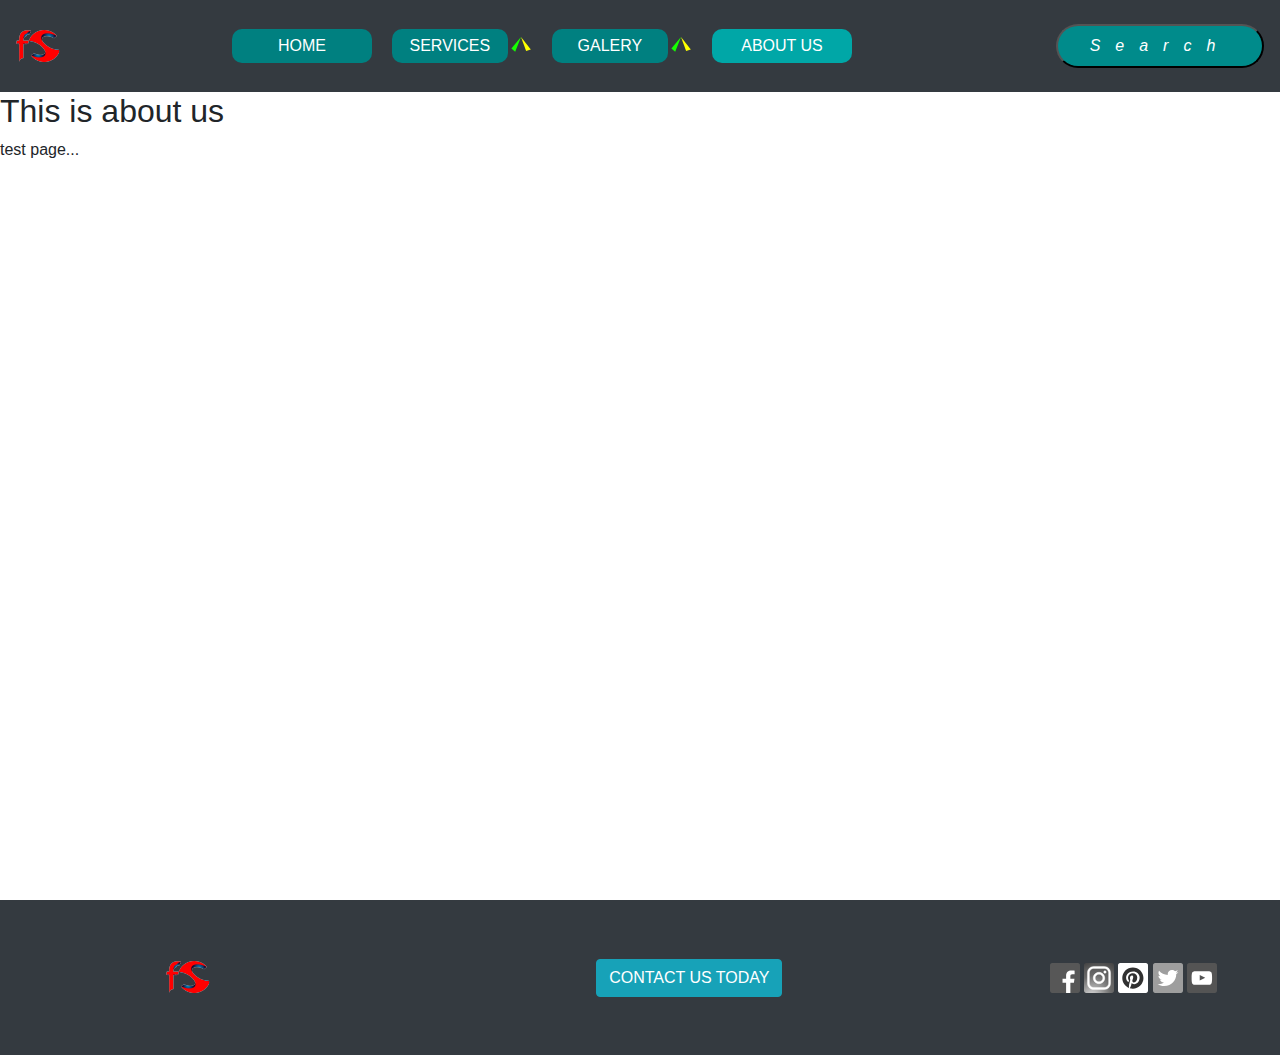
<file: flex-studio/about_us.html>
﻿<!DOCTYPE html>
<html lang="en">
<head>
  <title>Flex-Studio</title>
  <meta charset="UTF-8">
  <meta name="description" content="Flex-Studio">
  <meta name="keywords" content="Flex-Studio, Flex, Studio, Flex Studio, Studio Flex">
  <meta name="author" content="">
  <meta name="viewport" content="width=device-width, initial-scale=1.0">
  <link rel="stylesheet" type="text/css" href="css/bootstrap.min.css">
  <link rel="stylesheet" type="text/css" href="css/style.css">

</head>

<body>
  <header>
    <nav class="navbar navbar-expand-lg navbar navbar-dark bg-dark justify-content-lg-between flex-lg-wrap w-100">
  <!-- logo -->
      <a class="navbar-brand text-hide order-md-1" href="index.html">life STYLE Free PSD Website Tem<img src="images/logo.png"></a>
  <!-- menu button -->
      <button type="button" class="fs-menu-button order-md-3" onclick="menuShowFunction()">
        <span class="fs-menu-b-item1" id="fs_menu_b_item1"></span>
        <span class="fs-menu-b-item2" id="fs_menu_b_item2"></span>
        <span class="fs-menu-b-item3" id="fs_menu_b_item3"></span>
      </button>
  <!-- search button -->
      <button type="button" class="input-search d-xs-flex col-md-2 col-sm-12 col-md-7 col-lg-2 order-md-2 order-lg-4 my-3 ml-lg-5" data-toggle="modal" data-target="#exampleModal" data-whatever="@getbootstrap">Search</button>
  <!-- menu -->
      <div class="order-md-4 order-lg-3" id="">
        <ul class="h-menu" id="h_menu">
          <li>
            <div class="fs-menu-page">
              <a href="index.html">HOME</a>
              <!-- <div class="fs-dropdown-icon" id="fs-dropdown-icon1">
                <span class="fs-span-icon"></span>
              </div> -->
            </div>
            <!-- <div class="fs-menu-item" id="fs_menu_item1">
              <a href="#">TEST</a>
              <a href="#">TEST</a>
              <a href="#">TEST</a>
              <a href="#">TEST</a>
              <a href="#">TEST</a>
            </div> -->
          </li>
          <li>
            <div class="fs-menu-page">
              <a href="#">SERVICES</a>
              <div class="fs-dropdown-icon" id="fs-dropdown-icon2" onclick="iconClickFunction(1)">
                <span class="fs-span-icon" id="fs_span_icon2"></span>
              </div>
            </div>
            <div class="fs-menu-item" id="fs_menu_item2">
              <a href="#">Service 1</a>
              <a href="#">Service 2</a>
              <a href="#">Service 3</a>
              <a href="#">Service 4</a>
              <a href="#">Service 5</a>
            </div>
          </li>
          <li>
            <div class="fs-menu-page">
              <a href="#">GALERY</a>
              <div class="fs-dropdown-icon" id="fs-dropdown-icon3" onclick="iconClickFunction(2)">
                <span class="fs-span-icon" id="fs_span_icon3"></span>
              </div>
            </div>
            <div class="fs-menu-item" id="fs_menu_item3">
              <a href="#">Gallery 1</a>
              <a href="#">Gallery 2</a>
              <a href="#">Gallery 3</a>
              <a href="#">Gallery 4</a>
              <a href="#">Gallery 5</a>
            </div>
          </li>
          <li>
            <div class="fs-menu-page fs-active">
              <a href="about_us.html">ABOUT US</a>
              <!-- <div class="fs-dropdown-icon" id="fs-dropdown-icon4">
                <span class="fs-span-icon"></span>
              </div> -->
            </div>
            <!-- <div class="fs-menu-item" id="fs_menu_item4">
              <a href="#">TEST</a>
              <a href="#">TEST</a>
              <a href="#">TEST</a>
              <a href="#">TEST</a>
              <a href="#">TEST</a>
            </div> -->
          </li>
        </ul>
      </div>
    </nav>
    <section>
      <h2>
        This is about us
      </h2>
      <p>test page...</p>
    </section>
  </header>
  <footer class="d-md-flex center bg-dark p-5 fs-footer w-100">	
		<article class="py-2 col-sm-12 col-md-3">
			<a class="navbar-brand text-hide order-md-1" href="index.html">life STYLE Free PSD Website Tem<img src="images/logo.png"></a>
		</article>
		<article class="py-2 fs-contactUs col-sm-12 col-md-3">
				<button type="button" class="btn btn-info" data-toggle="modal" data-target="#lsContactUs" data-whatever="@getbootstrap">CONTACT US TODAY</button>
		</article>
		<nav class="f-links py-2 col-sm-12 col-md-3 col-lg-2">
			<ul class="flex-sb-c m-0 justify-content-between w-100">
				<li>
					<a href="https://www.facebook.com/"><img src="images/facebook.svg"></a>
				</li>
				<li>
					<a href="https://www.instagram.com/"><img src="images/instagram.svg"></a>
				</li>
				<li>
					<a href="https://www.pinterest.com/"><img src="images/pinterest.svg"></a>
				</li>
				<li>
					<a href="https://twitter.com/"><img src="images/twitter.svg"></a>
				</li>
				<li>
					<a href="https://www.youtube.com/"><img src="images/youtube.svg"></a>
				</li>
			</ul>
    </nav>
</footer>



  <div class="modal fade" id="exampleModal" tabindex="-1" role="dialog" aria-labelledby="exampleModalLabel" aria-hidden="true">
    <div class="modal-dialog modal-lg modal-dialog-centered" role="document">
      <div class="modal-content">
        <div class="modal-header">
      <form class="d-sm-flex my-6 my-lg-0 col-12">
      <input class="form-control mr-sm-2" type="search" placeholder="Search" aria-label="Search" autofocus>
  
      <button class="btn btn-outline-info my-2 my-sm-0 col-sm" type="submit">Search</button>
      </form>
        </div>
        <div class="modal-footer">
          <button type="button" class="btn btn-secondary " data-dismiss="modal">Close</button>
        </div>
      </div>
    </div>
  </div>
  
  <div class="modal fade" id="lsContactUs" tabindex="-1" role="dialog" aria-labelledby="exampleModalLabel" aria-hidden="true">
    <div class="modal-dialog modal-lg modal-dialog-centered" role="document">
      <div class="modal-content p-3">
      <form class="">
        <div class="d-flex">
          <div class="py-2 col-sm-12 col-md-6">
          <label for="ls-firstName">First Name</label>
          <input class="form-control" type="text" name="firstName" id="ls-firstName" value="" autofocus>
          </div>
  
  
          <div class="py-2 col-sm-12 col-md-6">
          <label for="ls-lastName">Last Name</label>
          <input class="form-control" type="text" name="ls-lastName" id="ls-lastName" value="">
          </div>
        </div>
      
      <div class="p-3">
        <div class="form-check">
          <input class="form-check-input" type="radio" name="gender" id="gender1" value="male" checked>
          <label class="form-check-label" for="gender1">male</label>
        </div>
  
        <div class="form-check">
          <input class="form-check-input" type="radio" name="gender" id="gender2" value="female">
          <label class="form-check-label" for="gender2">female</label>
        </div>
      </div>
      
      <div class="p-3">
        <label for="ls-Email">Email address</label>
        <input type="email" class="form-control" id="ls-Email" aria-describedby="emailHelp" placeholder="Enter email">
      </div>
  
      <div class="p-3">
        <label for="ls-textarea">message</label>
        <textarea class="form-control" id="ls-textarea" rows="3"></textarea>
      </div>
  
      <div class="d-flex justify-content-between px-3">
        <button class="btn btn-outline-info my-2 my-sm-0" type="submit">Send</button>
        <button type="button" class="btn btn-outline-info my-2 my-sm-0" data-dismiss="modal">Close</button>
      </div>
      </form>
      </div>
    </div>
  </div>
<!-- <script type="text/javascript" src="js/jquery-3.4.1.min.js"></script> -->
<script src="https://ajax.googleapis.com/ajax/libs/jquery/3.4.0/jquery.min.js"></script>
<script type="text/javascript" src="js/popper.min.js"></script>
<script type="text/javascript" src="js/bootstrap.min.js"></script>
<script type="text/javascript" src="js/main.js"></script>


<!-- <script>
  $('.modal').on('shown.bs.modal', function() {
    $(this).find('[autofocus]').focus();
  });
  </script> -->
<!-- <script type="text/javascript" src="js/jquery.easing.1.3.js"></script> -->
</body>
</html>
</file>
<file: flex-studio/css/style.css>
* {
	margin:0;
	padding:0;
	text-decoration: none;
	list-style: none;
    box-sizing: border-box;
    outline: 1px solid transparent;
	/* outline: 1px solid red; */
}
header, section, footer, aside, nav, main, article, figure {
    display: block;
}

/* ლოგო */
header nav {
    z-index: 1500;
}
.fs-logo {
	display: flex;
    align-items: center;
    background-color: white;
    border-radius: 50%;
    padding: 5px;
}

.flex-sb-c {
	display: flex;
	justify-content: space-between;
	align-items: center;
}



/* მენიუს ღილაკი რესფონსივზე */
.fs-menu-button {
    position: relative;
    display: flex;
    justify-content: center;
    align-content: space-around;
    flex-wrap: wrap;
    width: 50px;
    height: 50px;
    padding: 5px;
    cursor: pointer;
    background-color: transparent;
    outline: none!important;
    border: none;
    overflow: hidden;
}
.fs-menu-b-item1 {
    position: absolute;
    top: 8px;
    left: 3px;
    width: 40px;
    transform-origin: 0 0;
}
.fs-menu-b-item2 {
    position: absolute;
    top: 50%;
    left: 3px;
    width: 40px;
    transform-origin: 0 0;
}
.fs-menu-b-item3 {
    position: absolute;
    bottom: 8px;
    left: 3px;
    width: 40px;
    transform-origin: 0 0;
}
/* JavaScript-ისთვის onClick-ზე იკონი X*/
.fs-menu-item1 {
    position: absolute;
    top: 8px;
    left: 5px;
    width: 95%;
    transform-origin: 0 0;
    transform: rotate(40deg)!important;
}
.fs-menu-item2 {
    width: 0!important;;
}
.fs-menu-item3 {
    position: absolute;
    bottom: 8px;
    left: 5px;
    width: 95%!important;;
    transform-origin: 0 0;
    transform: rotate(-40deg)!important;;
}

.fs-menu-button:hover .fs-menu-b-item2 {
    width: 50%;
}
.fs-menu-button:hover .fs-menu-b-item3 {
    width: 20%;
}

.fs-menu-button span {    
    display: block;
    height: 4%;
    transition-duration: 0.2s;
    background-image: linear-gradient(to left, #15222f 0%, #127d8e 45%, #17a2b8 50%, #17a2b8 60%, #127d8e 65%, #15222f 100%);
}


/* ნავ მენიუ */
.h-menu {
    display: flex;
    justify-content: center;
    align-items: center;
    margin: 0;
    list-style: none;
    transition-duration: 0.2s;
}
.h-menu-show{
    max-height: 500px!important;
    transition-duration: 0.5s;
}
nav div ul li {
    position: relative;
    display: flex;    
    justify-content: center;
    min-width: 140px;
    margin: 10px;
}
header nav ul li a{
    display: flex;
    width: 100%;
    justify-content: start;
    align-items: center;
    padding: 5px 10px;
    margin: 0 auto;
    text-decoration: none!important;
    color: white!important;
}
header nav ul li >a::before {
    content: "";
    position: absolute;
    bottom: 0;
    display: block;
    height: 2px;
    width: 0;
    transition-duration: 0.5s;
    background-color: red;
}
.fs-menu-page {
    display: flex;
    justify-content: center;
    align-items: center;
    width: 100%;
}
.fs-menu-page a {
    display: flex;
    justify-content: center;
    align-items: center;
    /* width: 100%; */
    background-color: teal;
    border-radius: 10px;
    transition-duration: 0.4s;
    transition-timing-function: ease-in-out;
}
.fs-menu-page a:hover {
    background: #00a7a7;
}
.fs-active a{
    background-color: #00a7a7;
}
.fs-dropdown-icon {
    position: relative;
    display: flex;
    justify-content: center;
    align-items: center;
    width: 20%;
    height: 25px;
    cursor: pointer;
    margin-left: 2px;
}
/* dropdown icon */
.fs-span-icon {
    display: block;
    position: relative;
    width: 100%;
    height: 18px;
    transition-duration: 0.5s;
    z-index: -1;
}
.fs-deg {
    transform: rotateX(180deg);
}
.fs-span-icon::before {
    content: "";
    display: block;
    position: absolute;
    left: 50%;
    width: 0;
    height: 0;
    transform-origin: 0 0%;
    transform: rotate(40deg);
    border-left: 0px solid transparent;
    border-right: 5px solid transparent;
    border-bottom: 15px solid rgb(21, 255, 0);
}
.fs-span-icon::after {
    content: "";
    display: block;
    position: absolute;
    left: 50%;
    width: 0;
    height: 0;
    transform-origin: 0 0%;
    transform: rotate(-20deg);
    border-left: 0px solid transparent;
    border-right: 5px solid transparent;
    border-bottom: 15px solid yellow;
}
.fs-menu-item {
    position: absolute;
    top: 100%;
    left: 0;
    /* width: 100px; */
    min-width: 100%;
    max-height: 0;
    /* background-color: rgba(0, 128, 128, 0.5); */
    margin-top: 5px;
    transition: 0.5s;
    border-radius: 10px;
    overflow: hidden;
}
.fs-menu-item-grow {
    max-height: 200px;
}
.fs-menu-item a {
    color: white;
    transition-duration: 0.2s;
    transition-timing-function: ease-in-out;
    /* width: 100%; */
}
.fs-menu-item a:hover {
    background: #008080;
}
/* nav ul li:hover #fs_menu_item2{
    max-height: 150px;
} */
/* search */

.input-search {
	background-color: darkcyan;
	color: white;
	border-radius: 50px;
	line-height: 40px;
	letter-spacing: 15px;
	/*text-align: center;*/
	font-style: italic;
	cursor: text;
}
.modal {
    z-index: 5000;
}
.input-search:hover {
	background-color: teal;
}
.btn-outline-info {
	color: darkcyan;
	font-weight: bolder;
    border-color: darkcyan;
}
.btn-outline-info:hover {
    color: #fff;
    background-color: teal;
    border-color: teal;
}

/* slider */

.fs-slider-conteiner {
    position: relative;
    height: 85vh;
    width: 100%;
    overflow: hidden;
    
}
.fs-img-conteiner {
    position: relative;
    top: 0;
    display: inline-flex;    
    left: -200%;
    width: 500%;
    height: 100%;
    transition-duration: 1s;
}
.fs-imgConteiner-clon {
    position: absolute;
    top: 0;
    z-index: 100;
    display: inline-flex;    
    left: -200%;
}
.fs-img-conteiner >div{
    display: flex;
    justify-content: center;
    align-items: center;
    width: 100%;
    height: 100%;
    margin: 5px;
    overflow: hidden;
}
.fs-img-conteiner img{
    min-height: 100%;
    width: 100%;
    display: block;
    /* background-color: rgba(0, 255, 76, 0.5   ); */
}
.fs-img-window{
    margin: 0 auto;
    width: 100%;
    height: 100%;
    /* background-color: rgba(59, 116, 54, 0.76); */
    background-color: rgba(0, 0, 0, 0.5);
    /* overflow: hidden; */ 
    z-index: 1;

}

/*header slider's buttons( next, preview ) */

.fs-botton-next, .fs-botton-preview {
    position: absolute;
    display: inline-flex;
    align-items: center;
    height: 100%;
    /* padding: 0 20px; */
    z-index: 1000;
}
.fs-botton-preview{
    left: 0;
}
.fs-botton-next {
    right: 0;
}
.fs-next, .fs-preview {
    position: relative;
    display: flex;
    justify-content: center;
    align-items: center;
    width: 100px;
    height: 100%;
    cursor: pointer;
    overflow: hidden;
}
.fs-next-background, .fs-preview-background {
    width: 100%;
    height: 100%;
    background-color: rgba(0, 0, 0, 0.5);
    z-index: -2;
}
.fs-icon1 {
    position: absolute;
    left: 0;
}
.fs-icon2 {
    position: absolute;
    left: 50px;
}
.fs-icon3 {
    position: absolute;
    left: 100px;
}
.fs-next-icon {
    position: absolute;
    left: -2px;
    height: 100px;
    /* width: 100px; */
    background: transparent;
    cursor: pointer;
    z-index: -1;
    /* transform: scale(0.5); */
}
.fs-preview-icon {
    position: absolute;
    left: 2px;
    height: 100px;
    /* width: 100px; */
    background: transparent;
    cursor: pointer;
    z-index: -1;
    /* transform: scale(0.5); */
}
.fs-preview-icon, .fs-next-icon  {
    transform: scale(0.5);
}
.fs-preview-icon *div, .fs-next-icon *div{
    /* transform: scale(0.5); */
}
.fs-preview-icon div:before {
    content: '';
    display: block;
    width: 100px;
    height: 50px;
    position: absolute;
    top: 1px;
    background: linear-gradient(-35deg, transparent 45%, #166b6b 48%, #1aa9a9 52%, #166b6b 54%,transparent 60%);
}
.fs-preview-icon div:after {
    content: '';
    display: block;
    width: 100px;
    height: 50px;
    position: absolute;
    top: 50px;
    left: -1px;
    transform: rotatex(180deg);
    background: linear-gradient(-35deg, transparent 45%, #166b6b 48%, #1aa9a9 52%, #166b6b 54%,transparent 60%);
}
.fs-next-icon div:before {
    content: '';
    display: block;
    width: 100px;
    height: 50px;
    position: absolute;
    top: 1px;
    background: linear-gradient(35deg, transparent 45%, #166b6b 48%, #1aa9a9 52%, #166b6b 54%,transparent 60%);
}
.fs-next-icon div:after {
    content: '';
    display: block;
    width: 100px;
    height: 50px;
    position: absolute;
    top: 50px;
    left: -1px;
    transform: rotatex(180deg);
    background: linear-gradient(35deg, transparent 45%, #166b6b 48%, #1aa9a9 52%, #166b6b 54%,transparent 60%);
}


/* footer */

footer {
    position: relative;
	justify-content: space-between;
	align-items: center;
}
footer::before {
    content: "";
    display: block;
    position: absolute;
    top: 0;
    left: 0;
    width: 0;
    height: 100%;
    background-color: teal;
    transition-duration: 0.5s;
    transition-timing-function: ease-in-out;
}
footer:hover::before{
    width: 100%;
    
}
.f-links {
	align-items: center;
}
.f-links ul  {
	width: 100%;
	list-style: none;
}
.f-links ul li{
	display: flex;
	justify-content: space-between;
	align-items: center;
}
.f-links li a{
	display: flex;
	justify-content: center;
	align-items: center;
	max-width: 30px;
}
.f-links li a img{
	width: 100%;
	height: 100%;
	-webkit-filter: grayscale(100%);
	filter: grayscale(100%);
	transition-duration: 0.3s;
}
.f-links li a:hover img{
	-webkit-filter: none;
	filter: none;
	
}
.fs-contactUs button{
	align-items: center;
}
footer article, footer nav {
	display: flex;
	justify-content: center;
}

/* responsive */

/* min-width: 0px */
@media screen and (min-width: 0px) {
    .h-menu {
        position: absolute;
        width: 100%;
        right: 0;
        top: 100%;
        z-index: 200;
        transition-timing-function: ease-out;
        text-align: center;
        background-color: rgba(0, 0, 0, 0.5);
    }
    .dropdown-item {
        text-align: center;
    }
}
  /* min-width: 1200px */
@media screen and (min-width: 1200px) {
    .h-menu {
        position: static;
        width: auto;
        background-color: transparent;
    }
    .dropdown-item {
        text-align: inherit;
    }
}
  /* min-width: 768px */
@media screen and (min-width: 768px) {
    header {
        height: 100vh;
        overflow: hidden;
    }
}
/* max-width: 576px */
@media screen and (max-width: 576px) {
    footer article, footer nav {
        width: 100%;
    }
    .fs-contactUs button {
        width: 100%;
    }
    .f-links li a {
        max-width: 40px;
        width: 40px;
    }
    .fs-slider-conteiner {
        height: 40vh!important;
    }
}
/* max-width: 1024px */
@media (max-width: 1024px) {
    nav div {
        width: 100%;
    }
    .h-menu {
        display: block;
        background-color: rgba(0, 0, 0, 0.5);
        max-height: 0;
        overflow: hidden;
    }
    .fs-menu-page {
        position: relative;
        width: 130px;
        margin: 0 auto;
    }
    .fs-dropdown-icon {
        position: absolute;
        top: 0;
        left: 100%;
    }
    nav div ul li {
        display: block;
    }
    .fs-menu-item {
        position: static;
        margin: 0 auto;
    }
    .fs-slider-conteiner {
        height: 65vh;
    }
    header {
        height: initial;
    }
    .fs-menu-page a {
        justify-content: center;
    }
    .fs-menu-item a {
        justify-content: center;
    }
}
/* min-width: 1024px */
@media (min-width: 1024px) {
    .fs-menu-button {
        display: none;
    }
    .fs-menu-item {
        background-color: rgba(0, 128, 128, 0.5);
    }
}
@media (max-width: 576px) {
    header {
        height: 65vh;
    }
    header nav{
        height: 25vh;
    }
    .fs-slider-conteiner {
        height: 40vh!important;
    }
    footer {
        height: 35vh;
        overflow: hidden;
    }
    .fs-footer {
        padding: 0 1rem!important;
    }    
}
</file>
<file: Sensitive/css/style.css>
* {
	margin: 0;
	padding: 0;
	box-sizing: border-box;
	outline: 0;
}
.flex-sb-c {
	display: flex;
	justify-content: space-between;
	align-items: center;
}
.flex-sa-c {
	display: flex;
	justify-content: space-around;
	align-items: center;
}
.flex-sc-c {
	display: flex;
	justify-content: center;
	align-items: center;
}
header, section, footer, aside, nav, main, article, figure {
    display: block;
}
.input-search {
	background-color: darkcyan;
	color: white;
	border-radius: 50px;
	line-height: 40px;
	letter-spacing: 15px;
	/*text-align: center;*/
	font-style: italic;
	cursor: text;
}
.input-search:hover {
	background-color: teal;
}
.btn-outline-info {
	color: darkcyan;
	font-weight: bolder;
    border-color: darkcyan;
}
.btn-outline-info:hover {
    color: #fff;
    background-color: teal;
    border-color: teal;
}




.w-Latest-Projects nav ul li {
	width: 19%;
	display: flex;
	margin: 10px auto;
	justify-content: center;
	overflow: hidden;
	
}
.w-Latest-Projects nav ul li a{
	display: flex;
	justify-content: center;
	width: 100%;
	font-size: 14px;
	padding: 10px 25px;
	color: #8c8c8c;
	border: 1px solid #ebebeb;
	transition-duration: 0.2s;
	border-radius: 5px;
}
.w-Latest-Projects nav ul li:hover a {
/*	background-color: darkslategray;*/
	background-color: darkcyan;
	background-image: linear-gradient(teal 0%, darkslategray 35%, darkslategray 70%, teal 100%);
	color: #ffffff;
	border: 1px solid transparent;
}




.w-project-item {
	position: relative;
	margin: 20px auto;
	width: 370px;
	height: 337px;
/*	display: flex;*/
/*	flex-wrap: wrap;*/
/*	align-content: space-between;*/
	transition: transform 0.2s
	
}
.ls-images {
	overflow: hidden;
}
.w-project-item img {
	width: 100%;
	transition-duration: 0.2s;
}
.w-project-item:hover img {
	transform: scale(1.06);
}
.w-project-slide1 {
	position: absolute;
	top: 0;
	left: 0;
	width: 100%;
	height: 100%;
	display: flex;
	justify-content: center;
	align-items: center;
	background-color: rgba(17, 17, 17, 0.7);
	opacity: 0;
	transition-duration: 0.2s;
  }

.w-project-slide1 a {
	margin: 10px;
	color: #ffffff;
	text-decoration: none;
  }
.w-project-slide1 a i {
	padding: 5px;
	font-size: 25px;
	display: block;
	transition-duration: 0.2s;
  }
.w-project-slide2 {
	position: absolute;
	bottom: -5px;
	left: 0;
	display: flex;
	flex-wrap: wrap;
	align-content: center;
	height: 110px;
	padding: 0 30px;
	background-color: rgba(251, 250, 248, 1);
	/* background-color: rgba(54, 47, 45, 1); */
	transition-duration: 0.2s;
  }
.w-project-triangle {
    width: 0;
    height: 0;
    border-left: 32px solid transparent;
	border-right: 32px solid transparent;
	border-bottom: 15px solid rgba(251, 250, 248, 1);
    /* border-bottom: 15px solid rgba(54, 47, 45, 1); */
    position: absolute;
    top: -13px;
	transition-duration: 0.2s;
}
.w-project-slide2 h2 a{
	font-size: 20px;
	color: rgba(199,178,153,1.00);
	transition-duration: 0.2s;
}
.w-project-slide2 p {
	font-size: 14px;
	color: rgba(209,209,209,1.00);
	transition-duration: 0.2s;
}
.w-project-item:hover {
    transform: translateY(-10px);
    box-shadow: 0px 10px 15px 5px rgba(0, 0, 0, 0.7);
}
.w-project-item:hover .w-project-slide1 {
	opacity: 1;
}
.w-project-item:hover .w-project-slide2 {
	background-image: linear-gradient(darkslategray 0%,teal 22%, skyblue 47%, teal 71%,  darkslategray 100%);
}
.w-project-item:hover .w-project-triangle {
	border-bottom: 15px solid rgba(54, 47, 45, 1);
	border-bottom: 15px solid darkslategray;
}
.w-project-item:hover .w-project-slide2 h2 a {
	color: rgba(255,255,255,1.00);
}
.w-project-item:hover .w-project-slide2 p {
	color: rgba(199,178,153,1.00);
}
.w-project-slide1 a i:hover {
	color: rgba(199,178,153,1.00);
}
.w-Project4 {
	width: 1230px;
}
.w-Project4 .w-article3-div2 {
	margin: 40px auto;
}



footer {
	justify-content: space-between;
	align-items: center;
}
.f-links {
	align-items: center;
}
.f-links ul  {
	width: 100%;
	list-style: none;
}
.f-links ul li{
	display: flex;
	justify-content: space-between;
	align-items: center;
}
.f-links li a{
	display: flex;
	justify-content: center;
	align-items: center;
	max-width: 30px;
}
.f-links li a img{
	width: 100%;
	height: 100%;
	-webkit-filter: grayscale(100%);
	filter: grayscale(100%);
	transition-duration: 0.3s;
}
.f-links li a:hover img{
	-webkit-filter: none;
	filter: none;
	
}
.ls-contactUs button{
	align-items: center;
}
footer article, footer nav {
	display: flex;
	justify-content: center;
}







@media screen and (min-width: 0px) {
  .h-menu {
	  position: absolute;
	  width: 100%;
	  right: 0;
	  top: 100%;
	  z-index: 1;
	  transition-timing-function: ease-out;
	  text-align: center;
}
	.dropdown-item {
		text-align: center;
	}
}
@media screen and (min-width: 1200px) {
  .h-menu {
	  position: static;
	  width: auto;
}
	.dropdown-item {
		text-align: inherit;
	}
}
@media screen and (min-width: 768px) {

header {
	height: 100vh;
	overflow: hidden;
}
.ls-ImBlock {
	height: 90vh;
	width: 100%;
	overflow: hidden;
}
.ls-ImBlock img{
	min-height: 100%;
}
.carousel {
	/*position: static;*/
}
}
@media screen and (max-width: 576px) {
.w-Latest-Projects nav ul li {
	width: 50%;
	}
	.w-project-item {
	    /*width:100%;*/
	    max-width: 100%;
	    
	}
	footer article, footer nav {
	width: 100%;
	}
	.ls-contactUs button {
		width: 100%;
	}
	.f-links li a {
		max-width: 40px;
		width: 40px;
	}
}
</file>
<file: waxom/css/style.css>
* {
	margin: 0;
	padding: 0;
	box-sizing: border-box;
	border: 0;
	/*outline: 0;*/
/*	outline: 1px solid red; */
	
}
ol, ul {
	list-style: none!important;
}
a {
	text-decoration: none;
}
.w-grid {
	background-color: rgba(0,186,244,0.2);
	position: absolute;
	left: 0;
	top: 0;
	display: flex;
	justify-content: space-between;
	width: 1230px;
	height: 10000px;
	padding: 0 30px;
	outline: 0;
	z-index: -1;
}
.w-grid-lines {
	width: 70px;
	height: 100%;
	background-color: rgba(0,186,244,0.2);
	outline: 0;
}
header, section, footer, aside, nav, main, article, figure {
    display: block;
}
header {
	width: 100%;
	height: 100vh;
	background-image: url(../img/mauntains.jpg);
	background-size: cover;
	background-color: rgba(17,17,17,0.7);
	background-blend-mode: darken;
	
}
.w-header {
	width: 1230px;
	height: 100%;
	display: flex;
	justify-content: center;
	align-content: space-between;
	flex-wrap: wrap;
	margin: 0 auto;
	position: relative;
	padding: 30px;
}
.w-header-menu {
	position: absolute;
	width: 1170px;
	height: 55px;
	display: flex;
	justify-content: space-between;
	color: white;
	z-index: 99;
}
.w-header-menu h1 a{
	font-size: 34px;
	width: 200px;
	display: flex;
	align-items: center;
	color: white;
	text-decoration: none;
}
.w-header-menu h1 span{
	display: block;
	transition: 1s;
	transition-timing-function: ease-in-out;
	
}
.hover_waxom {
	width: 100%;
	line-height: 45px;
}
.hover_waxom:hover span{
	color: black;
	transform: rotateX(360deg);
}
.w-logo {
	position: relative;
}
.w-logo img {
	display: block;
}
.w-logo1 {
	position: absolute;
	left: 0;
	top: 0;
	opacity: 1;
	transition: 1s;
}
.w-logo:hover .w-logo1{
	opacity: 0;
	transform: rotateY(360deg);
	
}
.w-logo:hover .w-logo2 {
	opacity: 1;
	transform: rotateY(360deg);
}
.w-logo2 {
	opacity: 0;
	transition: 1s;
}
.w-header-menu article {
	width: 770px;
	display: flex;
	justify-content: space-between;
}
.w-header-menu nav {
	width: 625px;
    display: flex;
    align-items: center;
}
.w-header-menu nav ul {
	width: 100%;
	list-style: none;
	display: flex;
	justify-content: space-between;
}
.w-header-menu nav ul li {
	
}
.w-header-menu nav ul li a {
	text-decoration: none;
	font-size: 14px;
	color: white;
	padding: 10px 0;
	display: block;
	transition: 0.5s;
	
}
.w-header-menu nav ul li a:hover {
	color: #c7b299;
}
.cartSearch {
	width: 70px;
	display: flex;
	justify-content: space-between;
	align-items: center;
	
}
.cartSearch i{
	font-size: 25px;
	display: flex;
	justify-content: space-between;
	align-items: center;
}
.cartSearch a {
	color: white;
	transition: 0.5s;
	
}
.cartSearch a:hover{
	color: rgba(199,178,153,1.00);
}
.w-header-slider {
	width: 100%;
	height: 100%;
	display: flex;
	align-items: flex-end;
	position: relative;
/*	background-color: rgba(20,216,36,0.1);*/
}
.owl-item {
	height: 500px;
	
}
.no-js .owl-carousel, .owl-carousel.owl-loaded {
	display: flex!important;
    align-content: space-between;
    position: relative;
    height: 70%;
    flex-wrap: wrap;
/*	background-color: aqua;*/
	
}
.item {
	overflow: hidden;
	width: 60%;
	margin: 0 auto;
	height: 100%;
	display: flex;
}
.w-slide1 {
	width: 100%;
	height: 100%;
	display: flex;
	justify-content: center;
	align-items: center;
	align-content: space-between;
	padding: 80px 0;
	flex-wrap: wrap;
	background-color: transparent;
}
.w-slide1 >div {
	width: 100%;
	height: auto;
	display: flex;
	justify-content: center;
	align-items: center;
	text-align: center;
	color: white;
}
.w-slide1 h2 {
	font-size: 52px;
	font-family: "raleway";
}
.w-slide1 h3 {
	font-size: 36px;
	font-family: "raleway";
}
.w-slide1 p {
	width: 570px;
	font-size: 16px;
	font-family: "montserrat";
}
.w-slide1 button {
	font-size: 14px;
	padding: 20px;
	border-radius: 10px;
	background-color: #998675;
	color: white;
	cursor: pointer;
	transition: 0.1s;
}
.hover_bottom {
	cursor: pointer;
}
.hover_bottom:hover button{
	transform: translateY(-5px);
    box-shadow: 0 5px 1px #736357;
	
}
.owl-nav {
	position: absolute;
    top: 145px;
    width: 100%;
	height: 130px;
	overflow: hidden;
    display: flex;
    justify-content: space-between;
}
.owl-nav button{
	width: 40px;
	height: 100%;
	display: block;
	margin: 0!important;
}
.owl-nav button span {
	display: flex;
	justify-content: space-between;
	width: 100%;
	height: 100%;
	font-size: 100px;
/*	padding-bottom: 25px;*/
}
.owl-theme .owl-nav [class*=owl-]:hover {
	color: black !important;
	background: rgba(134,151,145,0.3)!important;
	
}
.owl-theme .owl-nav [class*=owl-] {
	color: white !important;
	transition: 0.3s;
}
.owl-dots {
	width: 100%;
	align-self: flex-end;
}
.owl-stage-outer  {
	align-self: center;
	height: 500px;
	overflow: hidden;
}












.w-section {
	width: 100%;
}
.w-Services {
	width: 1230px;
	margin: 0 auto;
	padding:  0px 30px;
}
.w-Services article {
	width: 100%;
	display: flex;
	justify-content: space-between;
	padding: 80px 0;
}
.w-Services article >div {
	width: 270px;
	display: flex;
	flex-wrap: wrap;
	justify-content: center;
	color: rgba(91,78,67,1.00);
}
.w-Services article div h2{
	width: 70px;
	padding: 10px;
}
.w-Services article div h3{
	width: 100%;
	font-size: 22px;
	text-align: center;
	padding: 10px 0;
}
.w-Services a{
	color: #555555;
	text-decoration: none;
	text-align: center;
	transition: 0.3s;
	
}
.w-Services a:hover{
	color: rgba(199,178,153,1.00);
}

.w-Services article div i{
	font-size: 40px;
	display: flex;
	justify-content: center;
	align-items: center;
}

.w-Services article div p{
	text-align: center;
	word-spacing: 1px;
	line-height: 20px;
	font-size: 14px;
	width: 100%;
	padding: 10px;
	color: #555555;
}
.w-service-bottom-stroce {
	transition: 0.5s;
	width: 70px!important;
	border-bottom: 3px solid rgba(241,238,233,1.00);
}
.w-Services article >div:hover .w-service-bottom-stroce {
border-bottom: 3px solid #c7b299;
}




.w-section-slider {
	width: 100%;
	padding: 40px 0;
}
.w-article1 {
	width: 1230px;
	margin: 0 auto;
	padding: 40px 30px;
}
.w-article1 h2 {
	width: 100%;
}
.w-article1 a {
    margin: 0 auto;
    display: block;
    text-align: center;
    text-decoration: none;
    color: #555555;
    font-size: 30px;
}
.w-article1 p {
    overflow: hidden;
    width: 770px;
    margin: 0 auto;
    line-height: 28px;
    text-align: center;
    font-size: 16px;
}


.w-article2 {
	position: relative;
	width: 1230px;
	margin: 0 auto;
}
.poster-item img{
	width: 100%;
	min-height: 100%;
	/*3D slider image class*/
}
.poster-btn {
	opacity: 0;
	/*3D slider button class*/
}




.w-article3 {
	width: 100%;
	background-image: linear-gradient(to right, rgba(33,27,25,1), rgba(78,52,39,1));
}
.w-article3 a{
	text-decoration: none;
}
.w-article3 >div {
	position: relative;
	width: 1230px;
	padding: 50px 30px;
	margin: 0 auto;
	display: flex;
	justify-content: space-between;
	align-items: center;
}
.w-article3-div1 h2 a{
	word-spacing: 10px;
	font-size: 28px;
	width: 100%;
	height: 100%;
	color: white;
}
.w-article3-div1 h2 a span:hover {
	color: #615855;
}

.w-article3-div1 >span {
	font-size: 18px;
	color: #615855;
	display: block;
}
.w-article3-div2 {
	width: 170px;
	cursor: pointer;
}
.w-article3-div2 a{
	width: 100%;
	font-size: 14px;
	padding: 20px;
	background-color: #998675;
	display: flex;
	justify-content: center;
	align-items: center;
	color: white;
	border-radius: 10px;
	text-transform: uppercase;
	transition-duration: 0.1s;
}
.w-article3-div2:hover a{
	transform: translateY(-5px);
	box-shadow: 0 5px 0px #736357;
}




.w-Latest-Projects {
	width: 100%;
}
.w-Latest-Projects >article{
	width: 1230px;
	padding: 0 30px;
	margin: 0 auto;
}
.w-Latest-Projects nav {
	margin: 30px auto;
	width: 600px;
}
.w-Latest-Projects nav ul {
	width: 100%;
	display: flex;
	justify-content: space-between;
}
.w-Latest-Projects nav ul li {
	border-radius: 5px;
	overflow: hidden;
}
.w-Latest-Projects nav ul li a{
	font-size: 14px;
	padding: 10px 25px;
	display: flex;
	justify-content: center;
	align-items: center;
	color: #8c8c8c;
	border: 1px solid #ebebeb;
	transition-duration: 0.2s;
}
.w-Latest-Projects nav ul li:hover a {
	background-color: #998675;
	color: #ffffff;
	border: 1px solid transparent;
}




.w-project-container {
	width: 100%;
	height: 704px;
    display: flex;
    flex-wrap: wrap;
    justify-content: space-between;
    align-content: space-between;
}
.w-project-item {
	position: relative;
	width: 370px;
	height: 337px;
	background-size: cover;
	background-position: center;
	display: flex;
	flex-wrap: wrap;
	align-content: space-between;
	overflow: hidden;
	transition: 0.2s;
	
}
.w-project-item img {
	width: 100%;
	display: block;
	transition-duration: 0.9s;
}
.w-project-item:hover img {
	transform: scale(1.06);
}
.w-project-slide1 {
	position: absolute;
	top: 0;
	left: 0;
	width: 100%;
	height: 237px;
	display: flex;
	justify-content: center;
	align-items: center;
	background-color: rgba(17, 17, 17, 0.7);
	opacity: 0;
	transition-duration: 0.5s;
  }

.w-project-slide1 a {
	margin: 10px;
	color: #ffffff;
	text-decoration: none;
  }
.w-project-slide1 a i {
	padding: 5px;
	font-size: 25px;
	display: block;
	transition-duration: 0.3s;
  }
.w-project-slide2 {
	position: absolute;
	bottom: 0;
	left: 0;
	display: flex;
	flex-wrap: wrap;
	align-content: center;
	height: 100px;
	padding: 0 30px;
	background-color: rgba(251, 250, 248, 1);
	/* background-color: rgba(54, 47, 45, 1); */
	transition-duration: 0.5s;
  }
.w-project-triangle {
    width: 0;
    height: 0;
    border-left: 32px solid transparent;
	border-right: 32px solid transparent;
	border-bottom: 15px solid rgba(251, 250, 248, 1);
    /* border-bottom: 15px solid rgba(54, 47, 45, 1); */
    position: absolute;
    top: -13px;
	transition-duration: 0.5s;
}
.w-project-slide2 h2 a{
	font-size: 20px;
	color: rgba(199,178,153,1.00);
	transition-duration: 0.5s;
}
.w-project-slide2 p {
	font-size: 14px;
	color: rgba(209,209,209,1.00);
	transition-duration: 0.5s;
}
.w-project-item:hover {
    transform: translateY(-10px);
    box-shadow: 0px 10px 15px 5px rgba(0, 0, 0, 0.7);
}
.w-project-item:hover .w-project-slide1 {
	opacity: 1;
}
.w-project-item:hover .w-project-slide2 {
	background-color: rgba(54, 47, 45, 1);
}
.w-project-item:hover .w-project-triangle {
	border-bottom: 15px solid rgba(54, 47, 45, 1);
}
.w-project-item:hover .w-project-slide2 h2 a {
	color: rgba(255,255,255,1.00);
}
.w-project-item:hover .w-project-slide2 p {
	color: rgba(199,178,153,1.00);
}
.w-project-slide1 a i:hover {
	color: rgba(199,178,153,1.00);
}
.w-Project4 {
	width: 1230px;
}
.w-Project4 .w-article3-div2 {
	margin: 40px auto;
}




.w-Video-Presentation {
	width: 100%;
}
</file>
<file: waxom/css/sliderstyle.css>
.clearfix:after {
  visibility: hidden;
  display: block;
  font-size: 0;
  content: " ";
  clear: both;
  height: 0;
}

.clearfix { zoom: 1; }

.container { 
	margin:0 auto;
	width: 100%;
}

.poster-main {
  width: 100%;
  height: 480px;
  position: relative;
  margin: 0 auto;
	overflow: hidden
}

.poster-main a, .poster-main img { display: block; }

.poster-main .poster-list {
  width: 100%;
  height: 480px;
	
}

.poster-main .poster-list .poster-item {
  width: 200px;
  height: 480px;
  position: absolute;
  left: 0;
  top: 0;
}

.poster-main .poster-btn {
  position: absolute;
  top: 0;
  z-index: 10;
  cursor: pointer;
}

.poster-main .poster-prev-btn {
  left: 0;
  background: url(../img/left.png) no-repeat center center;
}

.poster-main .poster-next-btn {
  right: 0;
  background: url(../img/right.png) no-repeat center center;
}
</file>
<file: waxom/css/styles.css>
@charset "UTF-8";

@font-face {
  font-family: "untitled-font-1";
  src:url("../fonts/untitled-font-1.eot");
  src:url("../fonts/untitled-font-1.eot?#iefix") format("embedded-opentype"),
    url("../fonts/untitled-font-1.woff") format("woff"),
    url("../fonts/untitled-font-1.ttf") format("truetype"),
    url("../fonts/untitled-font-1.svg#untitled-font-1") format("svg");
  font-weight: normal;
  font-style: normal;

}

[data-icon]:before {
  font-family: "untitled-font-1" !important;
  content: attr(data-icon);
  font-style: normal !important;
  font-weight: normal !important;
  font-variant: normal !important;
  text-transform: none !important;
  speak: none;
  line-height: 1;
  -webkit-font-smoothing: antialiased;
  -moz-osx-font-smoothing: grayscale;
}

[class^="icon-"]:before,
[class*=" icon-"]:before {
  font-family: "untitled-font-1" !important;
  font-style: normal !important;
  font-weight: normal !important;
  font-variant: normal !important;
  text-transform: none !important;
  speak: none;
  line-height: 1;
  -webkit-font-smoothing: antialiased;
  -moz-osx-font-smoothing: grayscale;
}

.icon-folder:before {
  content: "\61";
}
.icon-paper:before {
  content: "\62";
}
.icon-pencil:before {
  content: "\63";
}
.icon-setting1:before {
  content: "\64";
}
</file>
